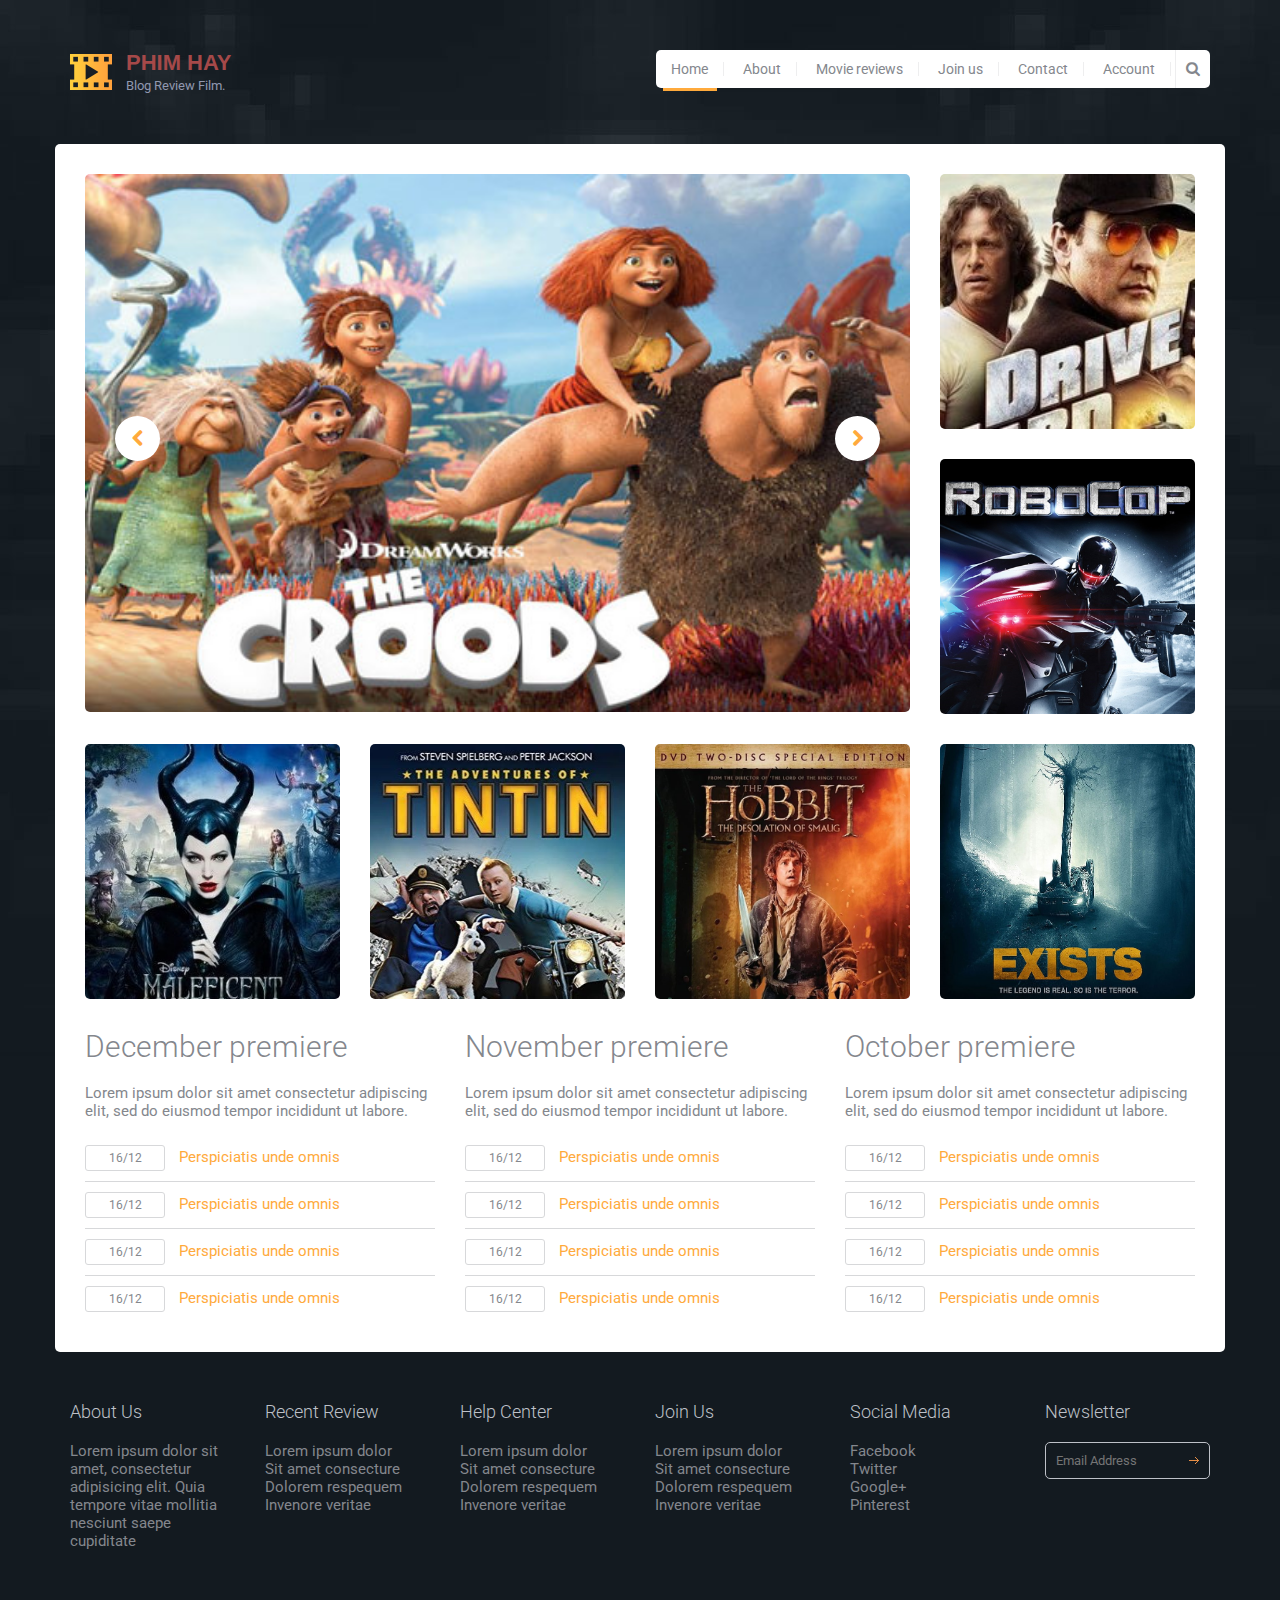
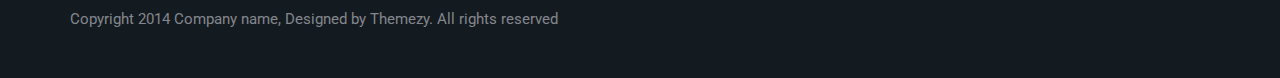
<file: index.html>
<!DOCTYPE html>
<html lang="en">

<head>
    <meta charset="UTF-8">
    <meta http-equiv="X-UA-Compatible" content="IE=edge">
    <meta name="viewport" content="width=device-width, initial-scale=1.0,maximum-scale=1">

    <title>Movie Review</title>

    <!-- Loading third party fonts -->
    <link href="http://fonts.googleapis.com/css?family=Roboto:300,400,700|" rel="stylesheet" type="text/css">
    <link href="fonts/font-awesome.min.css" rel="stylesheet" type="text/css">

    <!-- Loading main css file -->
    <link rel="stylesheet" href="style.css">

    <!--[if lt IE 9]>
		<script src="js/ie-support/html5.js"></script>
		<script src="js/ie-support/respond.js"></script>
		<![endif]-->

    <link rel="shortcut icon" type="image/png" href="dummy/fav-icon-png.png" />

</head>

<body>


    <div id="site-content">
        <header class="site-header">
            <div class="container">
                <a href="index.html" id="branding">
                    <img src="images/logo.png" alt="" class="logo">
                    <div class="logo-copy">
                        <h1 class="site-title">Phim Hay</h1>
                        <small class="site-description">Blog Review Film.</small>
                    </div>
                </a>
                <!-- #branding -->

                <div class="main-navigation">
                    <button type="button" class="menu-toggle"><i class="fa fa-bars"></i></button>
                    <ul class="menu">

                        <li class="menu-item current-menu-item"><a href="index.html">Home</a></li>
                        <li class="menu-item"><a href="about.html">About</a></li>
                        <li class="menu-item"><a href="review.html">Movie reviews</a></li>
                        <li class="menu-item"><a href="joinus.html">Join us</a></li>
                        <li class="menu-item"><a href="contact.html">Contact</a></li>
                        <li class="menu-item"><a href="Account.html">Account</a></li>
                    </ul>
                    <!-- .menu -->

                    <form action="#" class="search-form">
                        <input type="text" placeholder="Search...">
                        <button><i class="fa fa-search"></i></button>
                    </form>
                </div>
                <!-- .main-navigation -->

                <div class="mobile-navigation"></div>
            </div>
        </header>
        <main class="main-content">
            <div class="container">
                <div class="page">
                    <div class="row">
                        <div class="col-md-9">
                            <div class="slider">
                                <ul class="slides">
                                    <li>
                                        <a href="#"><img src="dummy/slide-1.jpg" alt="Slide 1"></a>
                                    </li>
                                    <li>
                                        <a href="#"><img src="dummy/slide-2.jpg" alt="Slide 2"></a>
                                    </li>
                                    <li>
                                        <a href="#"><img src="dummy/slide-3.jpg" alt="Slide 3"></a>
                                    </li>
                                </ul>
                            </div>
                        </div>
                        <div class="col-md-3">
                            <div class="row">
                                <div class="col-sm-6 col-md-12">
                                    <div class="latest-movie">
                                        <a href="#"><img src="dummy/thumb-1.jpg" alt="Movie 1"></a>
                                    </div>
                                </div>
                                <div class="col-sm-6 col-md-12">
                                    <div class="latest-movie">
                                        <a href="#"><img src="dummy/thumb-2.jpg" alt="Movie 2"></a>
                                    </div>
                                </div>
                            </div>
                        </div>
                    </div>
                    <!-- .row -->
                    <div class="row">
                        <div class="col-sm-6 col-md-3">
                            <div class="latest-movie">
                                <a href="maleficient.html"><img src="dummy/thumb-3.jpg" alt="Movie 3"></a>
                            </div>
                        </div>
                        <div class="col-sm-6 col-md-3">
                            <div class="latest-movie">
                                <a href="#"><img src="dummy/thumb-4.jpg" alt="Movie 4"></a>
                            </div>
                        </div>
                        <div class="col-sm-6 col-md-3">
                            <div class="latest-movie">
                                <a href="#"><img src="dummy/thumb-5.jpg" alt="Movie 5"></a>
                            </div>
                        </div>
                        <div class="col-sm-6 col-md-3">
                            <div class="latest-movie">
                                <a href="#"><img src="dummy/thumb-6.jpg" alt="Movie 6"></a>
                            </div>
                        </div>
                    </div>
                    <!-- .row -->

                    <div class="row">
                        <div class="col-md-4">
                            <h2 class="section-title">December premiere</h2>
                            <p>Lorem ipsum dolor sit amet consectetur adipiscing elit, sed do eiusmod tempor incididunt ut labore.</p>
                            <ul class="movie-schedule">
                                <li>
                                    <div class="date">16/12</div>
                                    <h2 class="entry-title"><a href="#">Perspiciatis unde omnis</a></h2>
                                </li>
                                <li>
                                    <div class="date">16/12</div>
                                    <h2 class="entry-title"><a href="#">Perspiciatis unde omnis</a></h2>
                                </li>
                                <li>
                                    <div class="date">16/12</div>
                                    <h2 class="entry-title"><a href="#">Perspiciatis unde omnis</a></h2>
                                </li>
                                <li>
                                    <div class="date">16/12</div>
                                    <h2 class="entry-title"><a href="#">Perspiciatis unde omnis</a></h2>
                                </li>
                            </ul>
                            <!-- .movie-schedule -->
                        </div>
                        <div class="col-md-4">
                            <h2 class="section-title">November premiere</h2>
                            <p>Lorem ipsum dolor sit amet consectetur adipiscing elit, sed do eiusmod tempor incididunt ut labore.</p>
                            <ul class="movie-schedule">
                                <li>
                                    <div class="date">16/12</div>
                                    <h2 class="entry-title"><a href="#">Perspiciatis unde omnis</a></h2>
                                </li>
                                <li>
                                    <div class="date">16/12</div>
                                    <h2 class="entry-title"><a href="#">Perspiciatis unde omnis</a></h2>
                                </li>
                                <li>
                                    <div class="date">16/12</div>
                                    <h2 class="entry-title"><a href="#">Perspiciatis unde omnis</a></h2>
                                </li>
                                <li>
                                    <div class="date">16/12</div>
                                    <h2 class="entry-title"><a href="#">Perspiciatis unde omnis</a></h2>
                                </li>
                            </ul>
                            <!-- .movie-schedule -->
                        </div>
                        <div class="col-md-4">
                            <h2 class="section-title">October premiere</h2>
                            <p>Lorem ipsum dolor sit amet consectetur adipiscing elit, sed do eiusmod tempor incididunt ut labore.</p>
                            <ul class="movie-schedule">
                                <li>
                                    <div class="date">16/12</div>
                                    <h2 class="entry-title"><a href="#">Perspiciatis unde omnis</a></h2>
                                </li>
                                <li>
                                    <div class="date">16/12</div>
                                    <h2 class="entry-title"><a href="#">Perspiciatis unde omnis</a></h2>
                                </li>
                                <li>
                                    <div class="date">16/12</div>
                                    <h2 class="entry-title"><a href="#">Perspiciatis unde omnis</a></h2>
                                </li>
                                <li>
                                    <div class="date">16/12</div>
                                    <h2 class="entry-title"><a href="#">Perspiciatis unde omnis</a></h2>
                                </li>
                            </ul>
                            <!-- .movie-schedule -->
                        </div>
                    </div>
                </div>
            </div>
            <!-- .container -->
        </main>
        <footer class="site-footer">
            <div class="container">
                <div class="row">
                    <div class="col-md-2">
                        <div class="widget">
                            <h3 class="widget-title">About Us</h3>
                            <p>Lorem ipsum dolor sit amet, consectetur adipisicing elit. Quia tempore vitae mollitia nesciunt saepe cupiditate</p>
                        </div>
                    </div>
                    <div class="col-md-2">
                        <div class="widget">
                            <h3 class="widget-title">Recent Review</h3>
                            <ul class="no-bullet">
                                <li><a href="#">Lorem ipsum dolor</a></li>
                                <li><a href="#">Sit amet consecture</a></li>
                                <li><a href="#">Dolorem respequem</a></li>
                                <li><a href="#">Invenore veritae</a></li>
                            </ul>
                        </div>
                    </div>
                    <div class="col-md-2">
                        <div class="widget">
                            <h3 class="widget-title">Help Center</h3>
                            <ul class="no-bullet">
                                <li><a href="#">Lorem ipsum dolor</a></li>
                                <li><a href="#">Sit amet consecture</a></li>
                                <li><a href="#">Dolorem respequem</a></li>
                                <li><a href="#">Invenore veritae</a></li>
                            </ul>
                        </div>
                    </div>
                    <div class="col-md-2">
                        <div class="widget">
                            <h3 class="widget-title">Join Us</h3>
                            <ul class="no-bullet">
                                <li><a href="#">Lorem ipsum dolor</a></li>
                                <li><a href="#">Sit amet consecture</a></li>
                                <li><a href="#">Dolorem respequem</a></li>
                                <li><a href="#">Invenore veritae</a></li>
                            </ul>
                        </div>
                    </div>
                    <div class="col-md-2">
                        <div class="widget">
                            <h3 class="widget-title">Social Media</h3>
                            <ul class="no-bullet">
                                <li><a href="#">Facebook</a></li>
                                <li><a href="#">Twitter</a></li>
                                <li><a href="#">Google+</a></li>
                                <li><a href="#">Pinterest</a></li>
                            </ul>
                        </div>
                    </div>
                    <div class="col-md-2">
                        <div class="widget">
                            <h3 class="widget-title">Newsletter</h3>
                            <form action="#" class="subscribe-form">
                                <input type="text" placeholder="Email Address">
                            </form>
                        </div>
                    </div>
                </div>
                <!-- .row -->

                <div class="colophon">Copyright 2014 Company name, Designed by Themezy. All rights reserved</div>
            </div>
            <!-- .container -->

        </footer>
    </div>
    <!-- Default snippet for navigation -->



    <script src="js/jquery-1.11.1.min.js"></script>
    <script src="js/plugins.js"></script>
    <script src="js/app.js"></script>

</body>

</html>
</file>
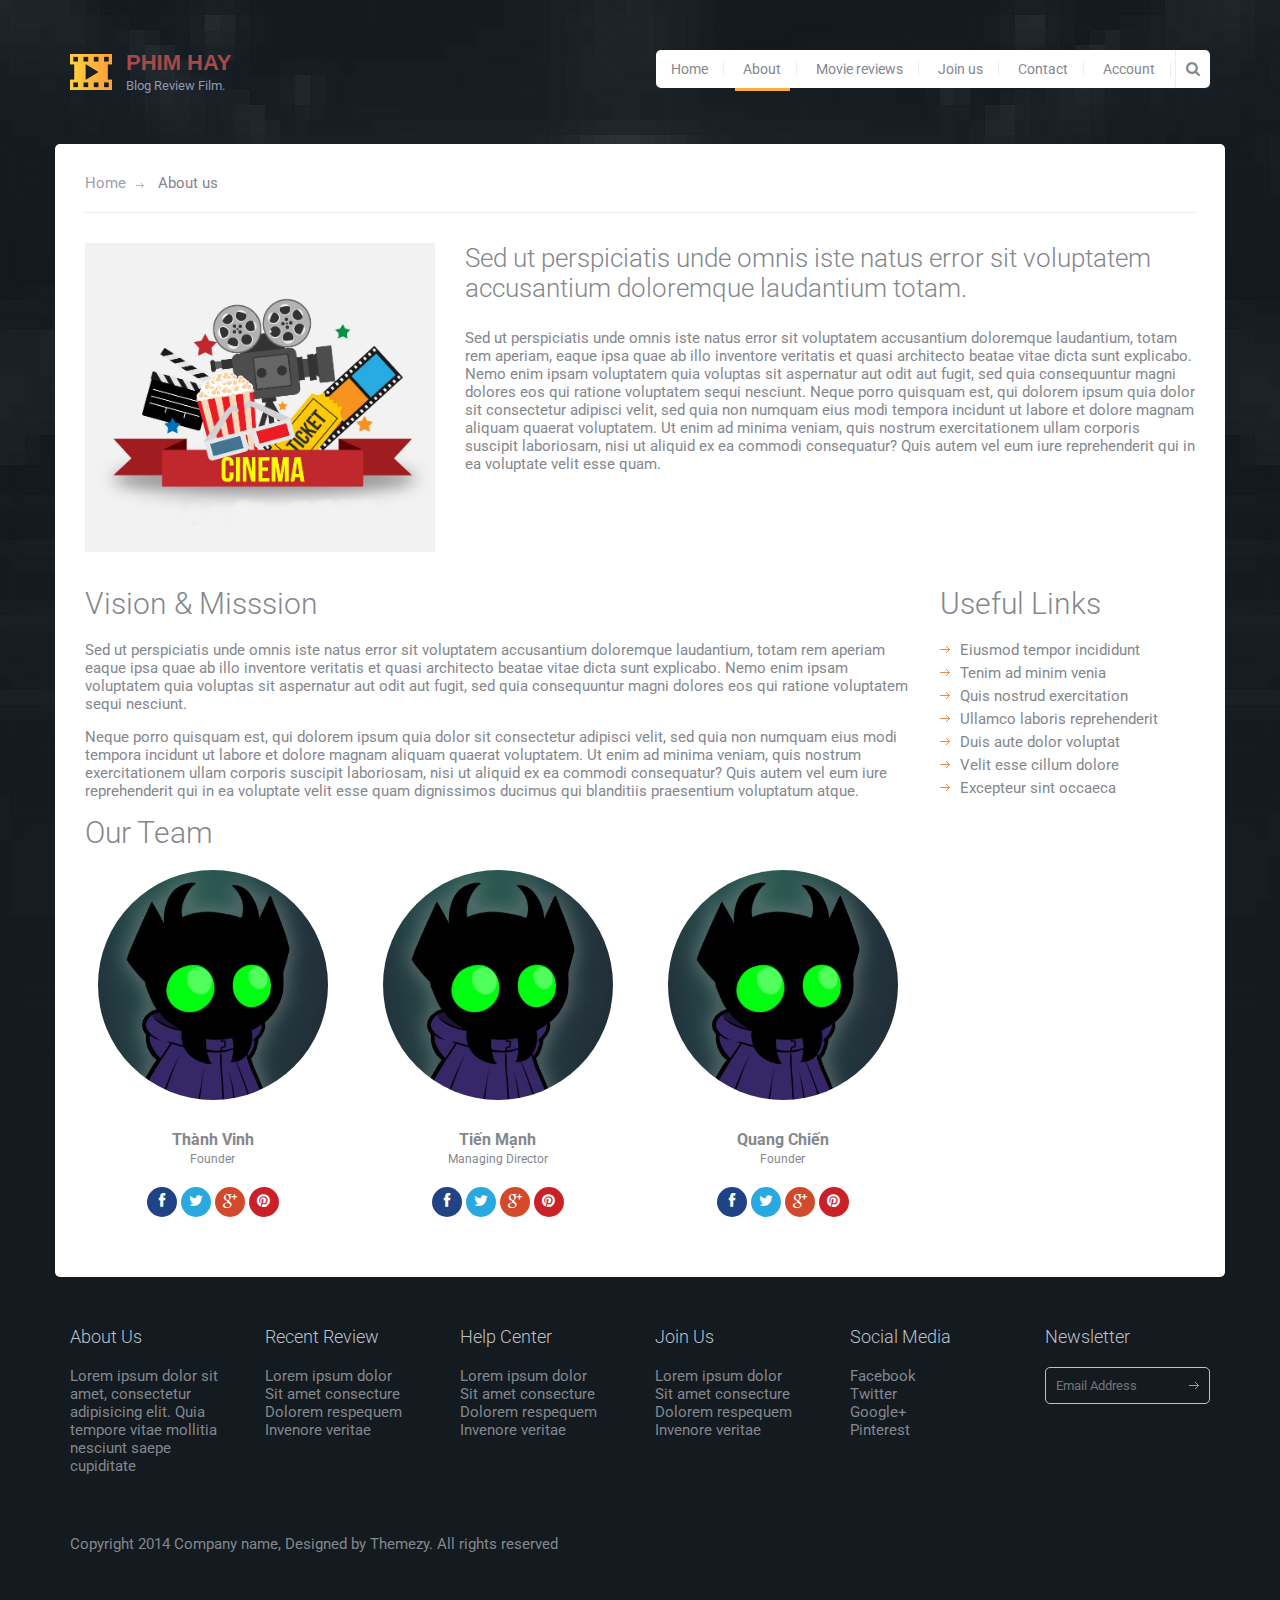
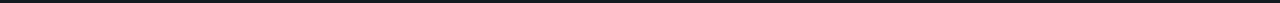
<file: about.html>
<!DOCTYPE html>
<html lang="en">

<head>
    <meta charset="UTF-8">
    <meta http-equiv="X-UA-Compatible" content="IE=edge">
    <meta name="viewport" content="width=device-width, initial-scale=1.0,maximum-scale=1">

    <title>Movie Review | About</title>

    <!-- Loading third party fonts -->
    <link href="http://fonts.googleapis.com/css?family=Roboto:300,400,700|" rel="stylesheet" type="text/css">
    <link href="fonts/font-awesome.min.css" rel="stylesheet" type="text/css">

    <!-- Loading main css file -->
    <link rel="stylesheet" href="style.css">

    <!--[if lt IE 9]>
		<script src="js/ie-support/html5.js"></script>
		<script src="js/ie-support/respond.js"></script>
		<![endif]-->
    <link rel="shortcut icon" type="image/png" href="dummy/fav-icon-png.png" />
</head>


<body>


    <div id="site-content">
        <header class="site-header">
            <div class="container">
                <a href="index.html" id="branding">
                    <img src="images/logo.png" alt="" class="logo">
                    <div class="logo-copy">
                        <h1 class="site-title">Phim Hay</h1>
                        <small class="site-description">Blog Review Film.</small>
                    </div>
                </a>
                <!-- #branding -->

                <div class="main-navigation">
                    <button type="button" class="menu-toggle"><i class="fa fa-bars"></i></button>
                    <ul class="menu">
                        <li class="menu-item"><a href="index.html">Home</a></li>
                        <li class="menu-item current-menu-item"><a href="about.html">About</a></li>
                        <li class="menu-item"><a href="review.html">Movie reviews</a></li>
                        <li class="menu-item"><a href="joinus.html">Join us</a></li>
                        <li class="menu-item"><a href="contact.html">Contact</a></li>
                        <li class="menu-item"><a href="Account.html">Account</a></li>
                    </ul>
                    <!-- .menu -->

                    <form action="#" class="search-form">
                        <input type="text" placeholder="Search...">
                        <button><i class="fa fa-search"></i></button>
                    </form>
                </div>
                <!-- .main-navigation -->

                <div class="mobile-navigation"></div>
            </div>
        </header>
        <main class="main-content">
            <div class="container">
                <div class="page">
                    <div class="breadcrumbs">
                        <a href="index.html">Home</a>
                        <span>About us</span>
                    </div>

                    <div class="row">
                        <div class="col-md-4">
                            <figure><img src="dummy/figure.jpg" alt="figure image"></figure>
                        </div>
                        <div class="col-md-8">
                            <p class="leading">Sed ut perspiciatis unde omnis iste natus error sit voluptatem accusantium doloremque laudantium totam.</p>
                            <p>Sed ut perspiciatis unde omnis iste natus error sit voluptatem accusantium doloremque laudantium, totam rem aperiam, eaque ipsa quae ab illo inventore veritatis et quasi architecto beatae vitae dicta sunt explicabo. Nemo enim
                                ipsam voluptatem quia voluptas sit aspernatur aut odit aut fugit, sed quia consequuntur magni dolores eos qui ratione voluptatem sequi nesciunt. Neque porro quisquam est, qui dolorem ipsum quia dolor sit consectetur adipisci
                                velit, sed quia non numquam eius modi tempora incidunt ut labore et dolore magnam aliquam quaerat voluptatem. Ut enim ad minima veniam, quis nostrum exercitationem ullam corporis suscipit laboriosam, nisi ut aliquid ex
                                ea commodi consequatur? Quis autem vel eum iure reprehenderit qui in ea voluptate velit esse quam.</p>
                        </div>
                    </div>

                    <div class="row">
                        <div class="col-md-9">
                            <h2 class="section-title">Vision &amp; Misssion</h2>
                            <p>Sed ut perspiciatis unde omnis iste natus error sit voluptatem accusantium doloremque laudantium, totam rem aperiam eaque ipsa quae ab illo inventore veritatis et quasi architecto beatae vitae dicta sunt explicabo. Nemo enim
                                ipsam voluptatem quia voluptas sit aspernatur aut odit aut fugit, sed quia consequuntur magni dolores eos qui ratione voluptatem sequi nesciunt. </p>

                            <p>Neque porro quisquam est, qui dolorem ipsum quia dolor sit consectetur adipisci velit, sed quia non numquam eius modi tempora incidunt ut labore et dolore magnam aliquam quaerat voluptatem. Ut enim ad minima veniam, quis nostrum
                                exercitationem ullam corporis suscipit laboriosam, nisi ut aliquid ex ea commodi consequatur? Quis autem vel eum iure reprehenderit qui in ea voluptate velit esse quam dignissimos ducimus qui blanditiis praesentium voluptatum
                                atque.
                            </p>
                        </div>
                        <div class="col-md-3">
                            <h2 class="section-title">Useful Links</h2>
                            <ul class="arrow">
                                <li><a href="#">Eiusmod tempor incididunt</a></li>
                                <li><a href="#">Tenim ad minim venia</a></li>
                                <li><a href="#">Quis nostrud exercitation</a></li>
                                <li><a href="#">Ullamco laboris reprehenderit</a></li>
                                <li><a href="#">Duis aute dolor voluptat</a></li>
                                <li><a href="#">Velit esse cillum dolore</a></li>
                                <li><a href="#">Excepteur sint occaeca</a></li>
                            </ul>
                        </div>
                    </div>
                    <!-- .row -->

                    <h2 class="section-title">Our Team</h2>
                    <div class="row">

                        <div class="col-md-3">
                            <div class="team">
                                <figure class="team-image"><img src="dummy/person-1.jpg" alt=""></figure>
                                <h2 class="team-name">Thành Vinh</h2>
                                <small class="team-title">Founder</small>
                                <div class="social-links">
                                    <a href="" class="facebook"><i class="fa fa-facebook"></i></a>
                                    <a href="" class="twitter"><i class="fa fa-twitter"></i></a>
                                    <a href="" class="google-plus"><i class="fa fa-google-plus"></i></a>
                                    <a href="" class="pinterest"><i class="fa fa-pinterest"></i></a>
                                </div>
                            </div>
                        </div>
                        <div class="col-md-3">
                            <div class="team">
                                <figure class="team-image"><img src="dummy/person-2.jpg" alt=""></figure>
                                <h2 class="team-name">Tiến Mạnh</h2>
                                <small class="team-title">Managing Director</small>
                                <div class="social-links">
                                    <a href="" class="facebook"><i class="fa fa-facebook"></i></a>
                                    <a href="" class="twitter"><i class="fa fa-twitter"></i></a>
                                    <a href="" class="google-plus"><i class="fa fa-google-plus"></i></a>
                                    <a href="" class="pinterest"><i class="fa fa-pinterest"></i></a>
                                </div>
                            </div>
                        </div>
                        <div class="col-md-3">
                            <div class="team">
                                <figure class="team-image"><img src="dummy/person-3.jpg" alt=""></figure>
                                <h2 class="team-name">Quang Chiến</h2>
                                <small class="team-title">Founder</small>
                                <div class="social-links">
                                    <a href="" class="facebook"><i class="fa fa-facebook"></i></a>
                                    <a href="" class="twitter"><i class="fa fa-twitter"></i></a>
                                    <a href="" class="google-plus"><i class="fa fa-google-plus"></i></a>
                                    <a href="" class="pinterest"><i class="fa fa-pinterest"></i></a>
                                </div>
                            </div>
                        </div>

                    </div>
                </div>
            </div>
            <!-- .container -->
        </main>
        <footer class="site-footer">
            <div class="container">
                <div class="row">
                    <div class="col-md-2">
                        <div class="widget">
                            <h3 class="widget-title">About Us</h3>
                            <p>Lorem ipsum dolor sit amet, consectetur adipisicing elit. Quia tempore vitae mollitia nesciunt saepe cupiditate</p>
                        </div>
                    </div>
                    <div class="col-md-2">
                        <div class="widget">
                            <h3 class="widget-title">Recent Review</h3>
                            <ul class="no-bullet">
                                <li>Lorem ipsum dolor</li>
                                <li>Sit amet consecture</li>
                                <li>Dolorem respequem</li>
                                <li>Invenore veritae</li>
                            </ul>
                        </div>
                    </div>
                    <div class="col-md-2">
                        <div class="widget">
                            <h3 class="widget-title">Help Center</h3>
                            <ul class="no-bullet">
                                <li>Lorem ipsum dolor</li>
                                <li>Sit amet consecture</li>
                                <li>Dolorem respequem</li>
                                <li>Invenore veritae</li>
                            </ul>
                        </div>
                    </div>
                    <div class="col-md-2">
                        <div class="widget">
                            <h3 class="widget-title">Join Us</h3>
                            <ul class="no-bullet">
                                <li>Lorem ipsum dolor</li>
                                <li>Sit amet consecture</li>
                                <li>Dolorem respequem</li>
                                <li>Invenore veritae</li>
                            </ul>
                        </div>
                    </div>
                    <div class="col-md-2">
                        <div class="widget">
                            <h3 class="widget-title">Social Media</h3>
                            <ul class="no-bullet">
                                <li>Facebook</li>
                                <li>Twitter</li>
                                <li>Google+</li>
                                <li>Pinterest</li>
                            </ul>
                        </div>
                    </div>
                    <div class="col-md-2">
                        <div class="widget">
                            <h3 class="widget-title">Newsletter</h3>
                            <form action="#" class="subscribe-form">
                                <input type="text" placeholder="Email Address">
                            </form>
                        </div>
                    </div>
                </div>
                <!-- .row -->

                <div class="colophon">Copyright 2014 Company name, Designed by Themezy. All rights reserved</div>
            </div>
            <!-- .container -->

        </footer>
    </div>
    <!-- Default snippet for navigation -->



    <script src="js/jquery-1.11.1.min.js"></script>
    <script src="js/plugins.js"></script>
    <script src="js/app.js"></script>

</body>

</html>
</file>
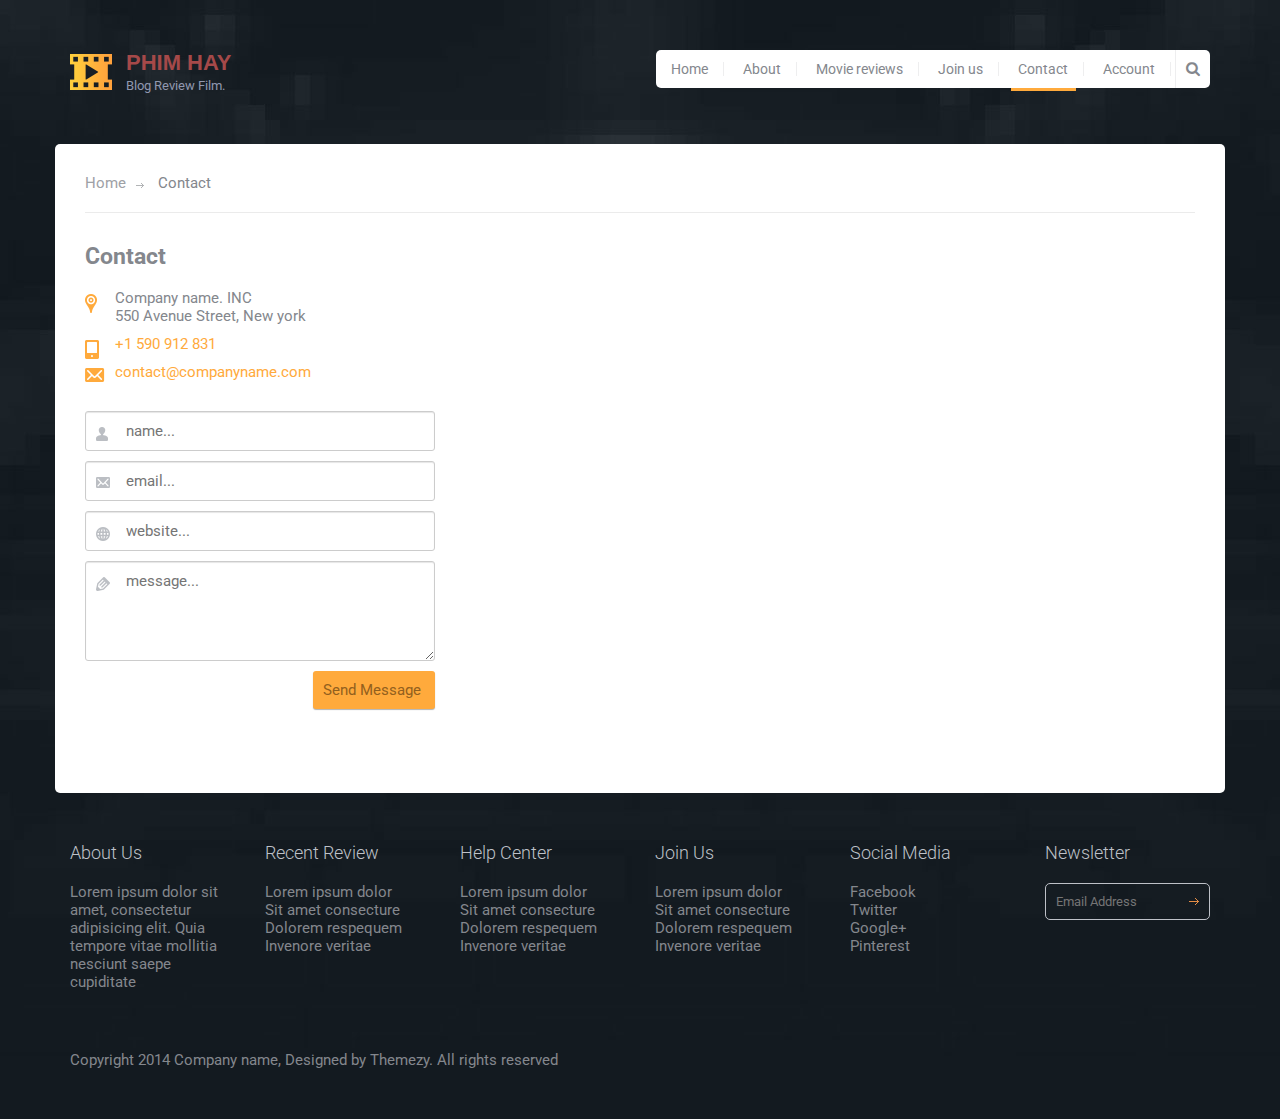
<file: contact.html>
<!DOCTYPE html>
<html lang="en">

<head>
    <meta charset="UTF-8">
    <meta http-equiv="X-UA-Compatible" content="IE=edge">
    <meta name="viewport" content="width=device-width, initial-scale=1.0,maximum-scale=1">

    <title>Movie Review | Contact</title>

    <!-- Loading third party fonts -->
    <link href="http://fonts.googleapis.com/css?family=Roboto:300,400,700|" rel="stylesheet" type="text/css">
    <link href="fonts/font-awesome.min.css" rel="stylesheet" type="text/css">

    <!-- Loading main css file -->
    <link rel="stylesheet" href="style.css">

    <!--[if lt IE 9]>
		<script src="js/ie-support/html5.js"></script>
		<script src="js/ie-support/respond.js"></script>
		<![endif]-->
    <link rel="shortcut icon" type="image/png" href="dummy/fav-icon-png.png" />

</head>


<body>


    <div id="site-content">
        <header class="site-header">
            <div class="container">
                <a href="index.html" id="branding">
                    <img src="images/logo.png" alt="" class="logo">
                    <div class="logo-copy">
                        <h1 class="site-title">Phim Hay</h1>
                        <small class="site-description">Blog Review Film.</small>
                    </div>
                </a>
                <!-- #branding -->

                <div class="main-navigation">
                    <button type="button" class="menu-toggle"><i class="fa fa-bars"></i></button>
                    <ul class="menu">
                        <li class="menu-item"><a href="index.html">Home</a></li>
                        <li class="menu-item"><a href="about.html">About</a></li>
                        <li class="menu-item"><a href="review.html">Movie reviews</a></li>
                        <li class="menu-item"><a href="joinus.html">Join us</a></li>
                        <li class="menu-item current-menu-item"><a href="contact.html">Contact</a></li>
                        <li class="menu-item"><a href="Account.html">Account</a></li>
                    </ul>
                    <!-- .menu -->

                    <form action="#" class="search-form">
                        <input type="text" placeholder="Search...">
                        <button><i class="fa fa-search"></i></button>
                    </form>
                </div>
                <!-- .main-navigation -->

                <div class="mobile-navigation"></div>
            </div>
        </header>
        <main class="main-content">
            <div class="container">
                <div class="page">
                    <div class="breadcrumbs">
                        <a href="index.html">Home</a>
                        <span>Contact</span>
                    </div>

                    <div class="content">
                        <div class="row">
                            <div class="col-md-4">
                                <h2>Contact</h2>
                                <ul class="contact-detail">
                                    <li>
                                        <img src="images/icon-contact-map.png" alt="#">
                                        <address><span>Company name. INC</span> <br>550 Avenue Street, New york</address>
                                    </li>
                                    <li>
                                        <img src="images/icon-contact-phone.png" alt="">
                                        <a href="tel:1590912831">+1 590 912 831</a>
                                    </li>
                                    <li>
                                        <img src="images/icon-contact-message.png" alt="">
                                        <a href="mailto:contact@companyname.com">contact@companyname.com</a>
                                    </li>
                                </ul>
                                <div class="contact-form">
                                    <input type="text" class="name" placeholder="name...">
                                    <input type="text" class="email" placeholder="email...">
                                    <input type="text" class="website" placeholder="website...">
                                    <textarea class="message" placeholder="message..."></textarea>
                                    <input type="submit" value="Send Message ">

                                </div>
                            </div>
                            <div class="col-md-7 col-md-offset-1">
                                <div class="map"></div>
                            </div>
                        </div>
                    </div>
                </div>
            </div>
            <!-- .container -->
        </main>
        <footer class="site-footer">
            <div class="container">
                <div class="row">
                    <div class="col-md-2">
                        <div class="widget">
                            <h3 class="widget-title">About Us</h3>
                            <p>Lorem ipsum dolor sit amet, consectetur adipisicing elit. Quia tempore vitae mollitia nesciunt saepe cupiditate</p>
                        </div>
                    </div>
                    <div class="col-md-2">
                        <div class="widget">
                            <h3 class="widget-title">Recent Review</h3>
                            <ul class="no-bullet">
                                <li>Lorem ipsum dolor</li>
                                <li>Sit amet consecture</li>
                                <li>Dolorem respequem</li>
                                <li>Invenore veritae</li>
                            </ul>
                        </div>
                    </div>
                    <div class="col-md-2">
                        <div class="widget">
                            <h3 class="widget-title">Help Center</h3>
                            <ul class="no-bullet">
                                <li>Lorem ipsum dolor</li>
                                <li>Sit amet consecture</li>
                                <li>Dolorem respequem</li>
                                <li>Invenore veritae</li>
                            </ul>
                        </div>
                    </div>
                    <div class="col-md-2">
                        <div class="widget">
                            <h3 class="widget-title">Join Us</h3>
                            <ul class="no-bullet">
                                <li>Lorem ipsum dolor</li>
                                <li>Sit amet consecture</li>
                                <li>Dolorem respequem</li>
                                <li>Invenore veritae</li>
                            </ul>
                        </div>
                    </div>
                    <div class="col-md-2">
                        <div class="widget">
                            <h3 class="widget-title">Social Media</h3>
                            <ul class="no-bullet">
                                <li>Facebook</li>
                                <li>Twitter</li>
                                <li>Google+</li>
                                <li>Pinterest</li>
                            </ul>
                        </div>
                    </div>
                    <div class="col-md-2">
                        <div class="widget">
                            <h3 class="widget-title">Newsletter</h3>
                            <form action="#" class="subscribe-form">
                                <input type="text" placeholder="Email Address">
                            </form>
                        </div>
                    </div>
                </div>
                <!-- .row -->

                <div class="colophon">Copyright 2014 Company name, Designed by Themezy. All rights reserved</div>
            </div>
            <!-- .container -->

        </footer>
    </div>
    <!-- Default snippet for navigation -->



    <script src="js/jquery-1.11.1.min.js"></script>
    <script src="http://maps.google.com/maps/api/js?sensor=false&amp;language=en"></script>
    <script src="js/plugins.js"></script>
    <script src="js/app.js"></script>

</body>

</html>
</file>
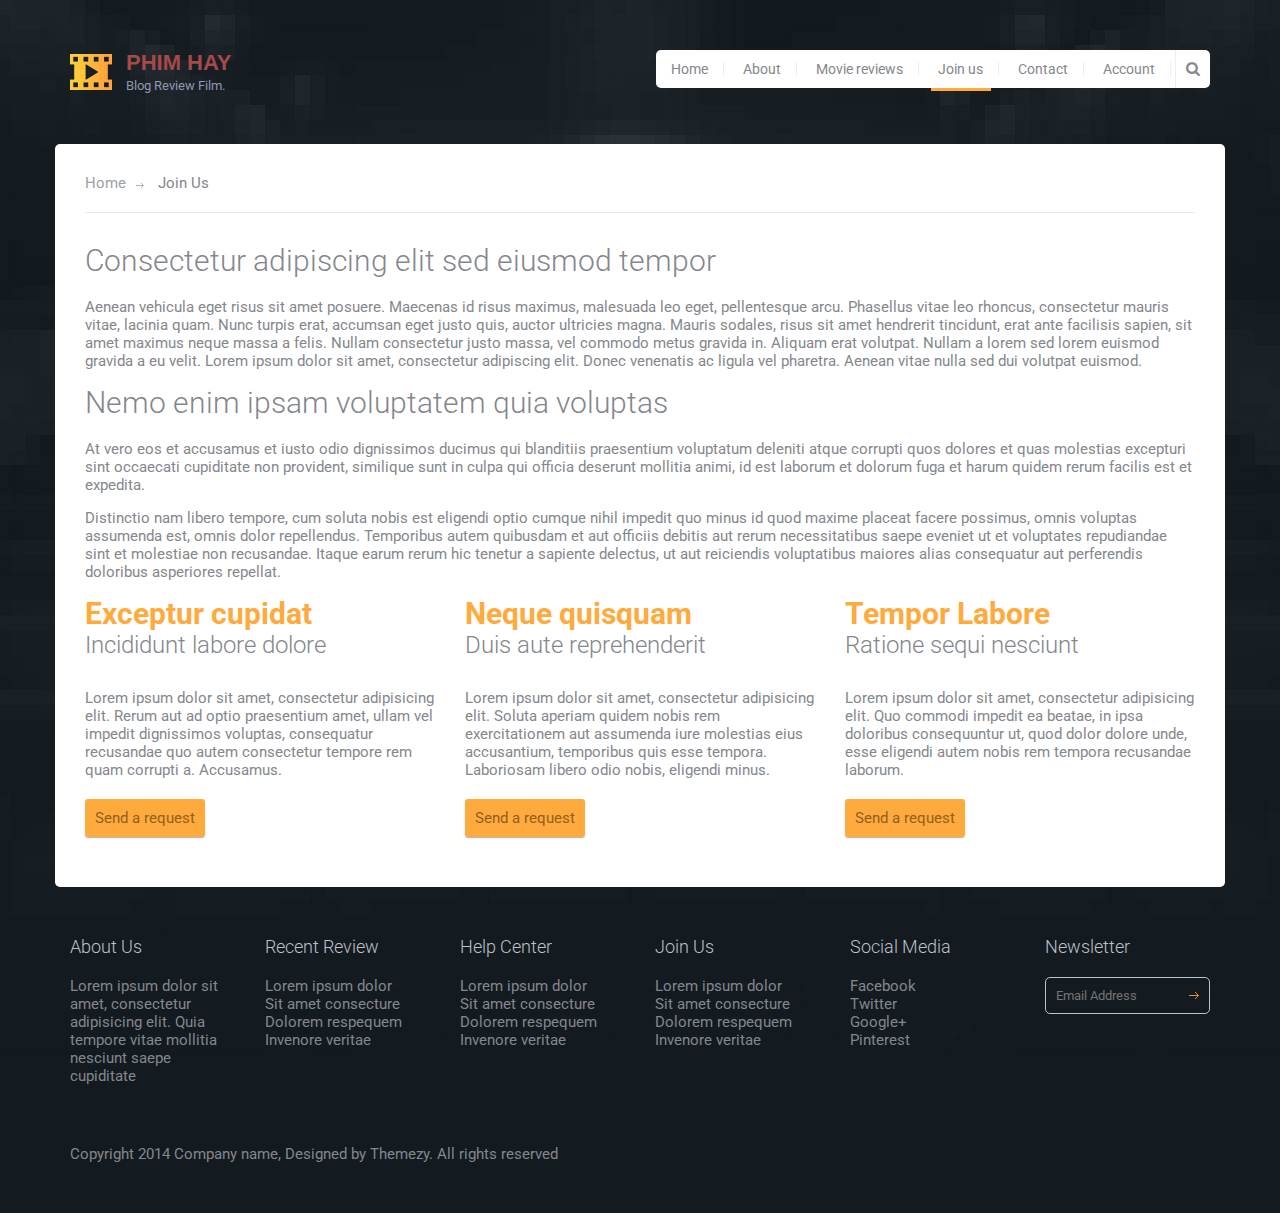
<file: joinus.html>
<!DOCTYPE html>
<html lang="en">

<head>
    <meta charset="UTF-8">
    <meta http-equiv="X-UA-Compatible" content="IE=edge">
    <meta name="viewport" content="width=device-width, initial-scale=1.0,maximum-scale=1">

    <title>Movie Review | Join Us</title>

    <!-- Loading third party fonts -->
    <link href="http://fonts.googleapis.com/css?family=Roboto:300,400,700|" rel="stylesheet" type="text/css">
    <link href="fonts/font-awesome.min.css" rel="stylesheet" type="text/css">

    <!-- Loading main css file -->
    <link rel="stylesheet" href="style.css">

    <!--[if lt IE 9]>
		<script src="js/ie-support/html5.js"></script>
		<script src="js/ie-support/respond.js"></script>
		<![endif]-->
    <link rel="shortcut icon" type="image/png" href="dummy/fav-icon-png.png" />

</head>


<body>


    <div id="site-content">
        <header class="site-header">
            <div class="container">
                <a href="index.html" id="branding">
                    <img src="images/logo.png" alt="" class="logo">
                    <div class="logo-copy">
                        <h1 class="site-title">Phim Hay</h1>
                        <small class="site-description">Blog Review Film.</small>
                    </div>
                </a>
                <!-- #branding -->

                <div class="main-navigation">
                    <button type="button" class="menu-toggle"><i class="fa fa-bars"></i></button>
                    <ul class="menu">
                        <li class="menu-item"><a href="index.html">Home</a></li>
                        <li class="menu-item"><a href="about.html">About</a></li>
                        <li class="menu-item"><a href="review.html">Movie reviews</a></li>
                        <li class="menu-item current-menu-item"><a href="joinus.html">Join us</a></li>
                        <li class="menu-item"><a href="contact.html">Contact</a></li>
                        <li class="menu-item"><a href="Account.html">Account</a></li>
                    </ul>
                    <!-- .menu -->

                    <form action="#" class="search-form">
                        <input type="text" placeholder="Search...">
                        <button><i class="fa fa-search"></i></button>
                    </form>
                </div>
                <!-- .main-navigation -->

                <div class="mobile-navigation"></div>
            </div>
        </header>
        <main class="main-content">
            <div class="container">
                <div class="page">
                    <div class="breadcrumbs">
                        <a href="index.html">Home</a>
                        <span>Join Us</span>
                    </div>

                    <div class="content">
                        <h2 class="section-title">Consectetur adipiscing elit sed eiusmod tempor</h2>
                        <p>Aenean vehicula eget risus sit amet posuere. Maecenas id risus maximus, malesuada leo eget, pellentesque arcu. Phasellus vitae leo rhoncus, consectetur mauris vitae, lacinia quam. Nunc turpis erat, accumsan eget justo quis, auctor
                            ultricies magna. Mauris sodales, risus sit amet hendrerit tincidunt, erat ante facilisis sapien, sit amet maximus neque massa a felis. Nullam consectetur justo massa, vel commodo metus gravida in. Aliquam erat volutpat. Nullam
                            a lorem sed lorem euismod gravida a eu velit. Lorem ipsum dolor sit amet, consectetur adipiscing elit. Donec venenatis ac ligula vel pharetra. Aenean vitae nulla sed dui volutpat euismod.</p>

                        <h2 class="section-title">Nemo enim ipsam voluptatem quia voluptas</h2>
                        <p>At vero eos et accusamus et iusto odio dignissimos ducimus qui blanditiis praesentium voluptatum deleniti atque corrupti quos dolores et quas molestias excepturi sint occaecati cupiditate non provident, similique sunt in culpa
                            qui officia deserunt mollitia animi, id est laborum et dolorum fuga et harum quidem rerum facilis est et expedita.</p>

                        <p>Distinctio nam libero tempore, cum soluta nobis est eligendi optio cumque nihil impedit quo minus id quod maxime placeat facere possimus, omnis voluptas assumenda est, omnis dolor repellendus. Temporibus autem quibusdam et aut
                            officiis debitis aut rerum necessitatibus saepe eveniet ut et voluptates repudiandae sint et molestiae non recusandae. Itaque earum rerum hic tenetur a sapiente delectus, ut aut reiciendis voluptatibus maiores alias consequatur
                            aut perferendis doloribus asperiores repellat.</p>

                        <div class="row">
                            <div class="col-md-4">
                                <div class="feature">
                                    <h3 class="feature-title">Exceptur cupidat</h3>
                                    <small class="feature-subtitle">Incididunt labore dolore</small>
                                    <p>Lorem ipsum dolor sit amet, consectetur adipisicing elit. Rerum aut ad optio praesentium amet, ullam vel impedit dignissimos voluptas, consequatur recusandae quo autem consectetur tempore rem quam corrupti a. Accusamus.</p>
                                    <a href="" class="button">Send a request</a>
                                </div>
                            </div>
                            <div class="col-md-4">
                                <div class="feature">
                                    <h3 class="feature-title">Neque quisquam</h3>
                                    <small class="feature-subtitle">Duis aute reprehenderit</small>
                                    <p>Lorem ipsum dolor sit amet, consectetur adipisicing elit. Soluta aperiam quidem nobis rem exercitationem aut assumenda iure molestias eius accusantium, temporibus quis esse tempora. Laboriosam libero odio nobis, eligendi
                                        minus.
                                    </p>
                                    <a href="" class="button">Send a request</a>
                                </div>
                            </div>
                            <div class="col-md-4">
                                <div class="feature">
                                    <h3 class="feature-title">Tempor Labore</h3>
                                    <small class="feature-subtitle">Ratione sequi nesciunt</small>
                                    <p>Lorem ipsum dolor sit amet, consectetur adipisicing elit. Quo commodi impedit ea beatae, in ipsa doloribus consequuntur ut, quod dolor dolore unde, esse eligendi autem nobis rem tempora recusandae laborum.</p>
                                    <a href="" class="button">Send a request</a>
                                </div>
                            </div>
                        </div>
                    </div>
                </div>
            </div>
            <!-- .container -->
        </main>
        <footer class="site-footer">
            <div class="container">
                <div class="row">
                    <div class="col-md-2">
                        <div class="widget">
                            <h3 class="widget-title">About Us</h3>
                            <p>Lorem ipsum dolor sit amet, consectetur adipisicing elit. Quia tempore vitae mollitia nesciunt saepe cupiditate</p>
                        </div>
                    </div>
                    <div class="col-md-2">
                        <div class="widget">
                            <h3 class="widget-title">Recent Review</h3>
                            <ul class="no-bullet">
                                <li>Lorem ipsum dolor</li>
                                <li>Sit amet consecture</li>
                                <li>Dolorem respequem</li>
                                <li>Invenore veritae</li>
                            </ul>
                        </div>
                    </div>
                    <div class="col-md-2">
                        <div class="widget">
                            <h3 class="widget-title">Help Center</h3>
                            <ul class="no-bullet">
                                <li>Lorem ipsum dolor</li>
                                <li>Sit amet consecture</li>
                                <li>Dolorem respequem</li>
                                <li>Invenore veritae</li>
                            </ul>
                        </div>
                    </div>
                    <div class="col-md-2">
                        <div class="widget">
                            <h3 class="widget-title">Join Us</h3>
                            <ul class="no-bullet">
                                <li>Lorem ipsum dolor</li>
                                <li>Sit amet consecture</li>
                                <li>Dolorem respequem</li>
                                <li>Invenore veritae</li>
                            </ul>
                        </div>
                    </div>
                    <div class="col-md-2">
                        <div class="widget">
                            <h3 class="widget-title">Social Media</h3>
                            <ul class="no-bullet">
                                <li>Facebook</li>
                                <li>Twitter</li>
                                <li>Google+</li>
                                <li>Pinterest</li>
                            </ul>
                        </div>
                    </div>
                    <div class="col-md-2">
                        <div class="widget">
                            <h3 class="widget-title">Newsletter</h3>
                            <form action="#" class="subscribe-form">
                                <input type="text" placeholder="Email Address">
                            </form>
                        </div>
                    </div>
                </div>
                <!-- .row -->

                <div class="colophon">Copyright 2014 Company name, Designed by Themezy. All rights reserved</div>
            </div>
            <!-- .container -->

        </footer>
    </div>
    <!-- Default snippet for navigation -->



    <script src="js/jquery-1.11.1.min.js"></script>
    <script src="js/plugins.js"></script>
    <script src="js/app.js"></script>

</body>

</html>
</file>
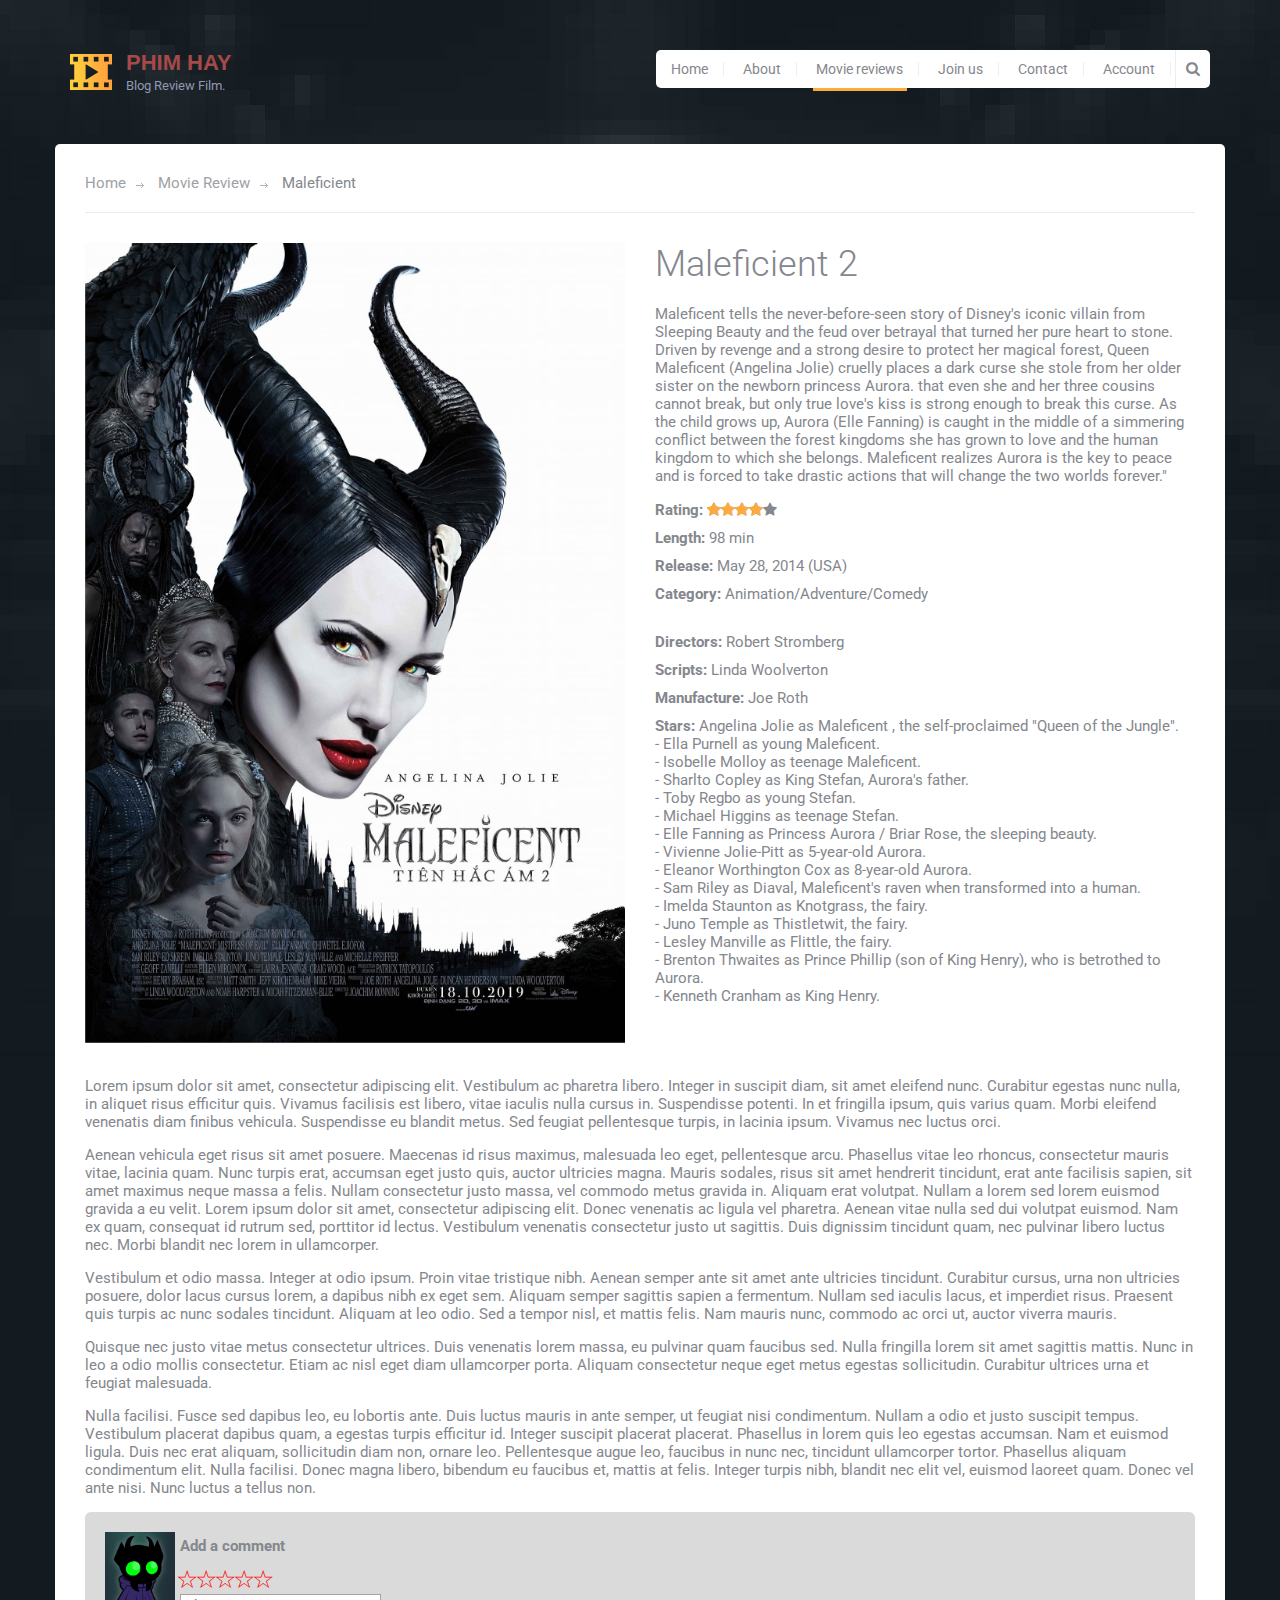
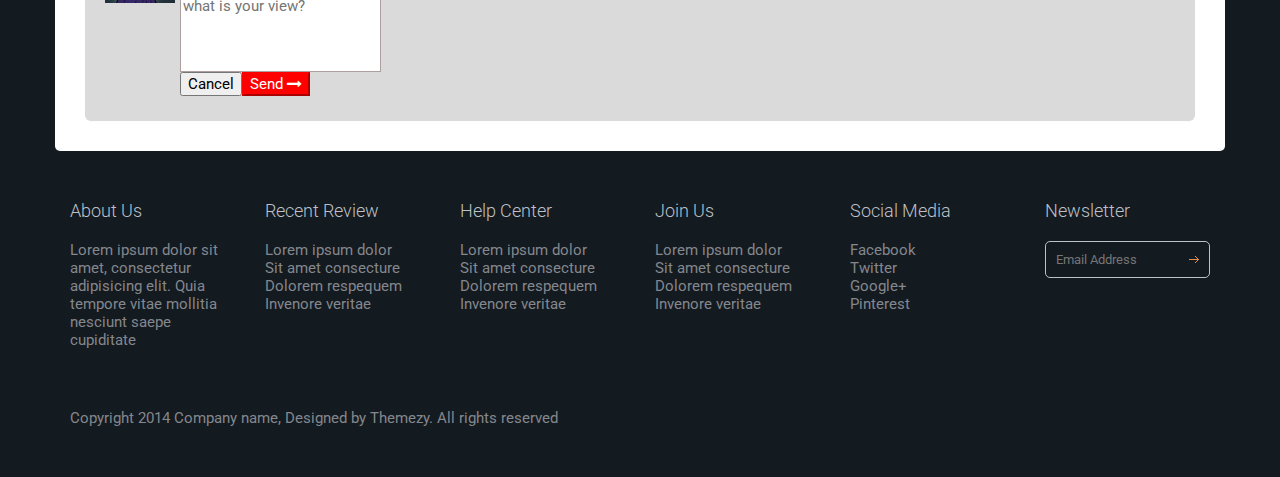
<file: maleficient.html>
<!DOCTYPE html>
<html lang="en">

<head>
    <meta charset="UTF-8">
    <meta http-equiv="X-UA-Compatible" content="IE=edge">
    <meta name="viewport" content="width=device-width, initial-scale=1.0,maximum-scale=1">

    <title>Movie Review | Maleficient</title>

    <!-- Loading third party fonts -->
    <link href="http://fonts.googleapis.com/css?family=Roboto:300,400,700|" rel="stylesheet" type="text/css">
    <link href="fonts/font-awesome.min.css" rel="stylesheet" type="text/css">

    <!-- Loading main css file -->
    <link rel="stylesheet" href="style.css">

    <!--[if lt IE 9]>
		<script src="js/ie-support/html5.js"></script>
		<script src="js/ie-support/respond.js"></script>
		<![endif]-->
    <link rel="shortcut icon" type="image/png" href="dummy/fav-icon-png.png" />

</head>

<body>


    <div id="site-content">
        <header class="site-header">
            <div class="container">
                <a href="index.html" id="branding">
                    <img src="images/logo.png" alt="" class="logo">
                    <div class="logo-copy">
                        <h1 class="site-title">Phim Hay</h1>
                        <small class="site-description">Blog Review Film.</small>
                    </div>
                </a>
                <!-- #branding -->

                <div class="main-navigation">
                    <button type="button" class="menu-toggle"><i class="fa fa-bars"></i></button>
                    <ul class="menu">
                        <li class="menu-item"><a href="index.html">Home</a></li>
                        <li class="menu-item"><a href="about.html">About</a></li>
                        <li class="menu-item current-menu-item"><a href="review.html">Movie reviews</a></li>
                        <li class="menu-item"><a href="joinus.html">Join us</a></li>
                        <li class="menu-item"><a href="contact.html">Contact</a></li>
                        <li class="menu-item"><a href="Account.html">Account</a></li>
                    </ul>
                    <!-- .menu -->

                    <form action="#" class="search-form">
                        <input type="text" placeholder="Search...">
                        <button><i class="fa fa-search"></i></button>
                    </form>
                </div>
                <!-- .main-navigation -->

                <div class="mobile-navigation"></div>
            </div>
        </header>
        <main class="main-content">
            <div class="container">
                <div class="page">
                    <div class="breadcrumbs">
                        <a href="index.html">Home</a>
                        <a href="review.html">Movie Review</a>
                        <span>Maleficient</span>
                    </div>

                    <div class="content">
                        <div class="row">
                            <div class="col-md-6">
                                <figure class="movie-poster"><img src="dummy/maleficient-image.jpg" alt="#"></figure>
                            </div>
                            <div class="col-md-6">
                                <h2 class="movie-title">Maleficient 2</h2>
                                <div class="movie-summary">
                                    <p>Maleficent tells the never-before-seen story of Disney's iconic villain from Sleeping Beauty and the feud over betrayal that turned her pure heart to stone. Driven by revenge and a strong desire to protect her magical
                                        forest, Queen Maleficent (Angelina Jolie) cruelly places a dark curse she stole from her older sister on the newborn princess Aurora. that even she and her three cousins ​​cannot break, but only true love's kiss
                                        is strong enough to break this curse. As the child grows up, Aurora (Elle Fanning) is caught in the middle of a simmering conflict between the forest kingdoms she has grown to love and the human kingdom to which
                                        she belongs. Maleficent realizes Aurora is the key to peace and is forced to take drastic actions that will change the two worlds forever."
                                    </p>
                                </div>
                                <ul class="movie-meta">
                                    <li><strong>Rating:</strong>
                                        <div class="star-rating" title="Rated 4.50 out of 5"><span style="width:80%"><strong class="rating">4.50</strong> out of 5</span></div>
                                    </li>
                                    <li><strong>Length:</strong> 98 min</li>
                                    <li><strong>Release:</strong> May 28, 2014 (USA)</li>
                                    <li><strong>Category:</strong> Animation/Adventure/Comedy</li>
                                </ul>

                                <ul class="starring">
                                    <li><strong>Directors:</strong> Robert Stromberg</li>
                                    <li><strong>Scripts:</strong> Linda Woolverton</li>
                                    <li><strong>Manufacture:</strong> Joe Roth</li>
                                    <li><strong>Stars:</strong> Angelina Jolie as Maleficent , the self-proclaimed "Queen of the Jungle".<br>- Ella Purnell as young Maleficent.<br>- Isobelle Molloy as teenage Maleficent.<br>- Sharlto Copley as King Stefan,
                                        Aurora's father.
                                        <br>- Toby Regbo as young Stefan.<br>- Michael Higgins as teenage Stefan.<br>- Elle Fanning as Princess Aurora / Briar Rose, the sleeping beauty.<br>- Vivienne Jolie-Pitt as 5-year-old Aurora.<br>- Eleanor Worthington
                                        Cox as 8-year-old Aurora.
                                        <br>- Sam Riley as Diaval, Maleficent's raven when transformed into a human.<br>- Imelda Staunton as Knotgrass, the fairy.<br>- Juno Temple as Thistletwit, the fairy.<br>- Lesley Manville as Flittle, the fairy.<br>                                        - Brenton Thwaites as Prince Phillip (son of King Henry), who is betrothed to Aurora.<br>- Kenneth Cranham as King Henry.
                                    </li>
                                </ul>
                            </div>
                        </div>
                        <!-- .row -->
                        <div class="entry-content">
                            <p>Lorem ipsum dolor sit amet, consectetur adipiscing elit. Vestibulum ac pharetra libero. Integer in suscipit diam, sit amet eleifend nunc. Curabitur egestas nunc nulla, in aliquet risus efficitur quis. Vivamus facilisis est
                                libero, vitae iaculis nulla cursus in. Suspendisse potenti. In et fringilla ipsum, quis varius quam. Morbi eleifend venenatis diam finibus vehicula. Suspendisse eu blandit metus. Sed feugiat pellentesque turpis, in lacinia
                                ipsum. Vivamus nec luctus orci.</p>
                            <p>Aenean vehicula eget risus sit amet posuere. Maecenas id risus maximus, malesuada leo eget, pellentesque arcu. Phasellus vitae leo rhoncus, consectetur mauris vitae, lacinia quam. Nunc turpis erat, accumsan eget justo quis,
                                auctor ultricies magna. Mauris sodales, risus sit amet hendrerit tincidunt, erat ante facilisis sapien, sit amet maximus neque massa a felis. Nullam consectetur justo massa, vel commodo metus gravida in. Aliquam erat volutpat.
                                Nullam a lorem sed lorem euismod gravida a eu velit. Lorem ipsum dolor sit amet, consectetur adipiscing elit. Donec venenatis ac ligula vel pharetra. Aenean vitae nulla sed dui volutpat euismod. Nam ex quam, consequat id
                                rutrum sed, porttitor id lectus. Vestibulum venenatis consectetur justo ut sagittis. Duis dignissim tincidunt quam, nec pulvinar libero luctus nec. Morbi blandit nec lorem in ullamcorper.</p>
                            <p>Vestibulum et odio massa. Integer at odio ipsum. Proin vitae tristique nibh. Aenean semper ante sit amet ante ultricies tincidunt. Curabitur cursus, urna non ultricies posuere, dolor lacus cursus lorem, a dapibus nibh ex eget
                                sem. Aliquam semper sagittis sapien a fermentum. Nullam sed iaculis lacus, et imperdiet risus. Praesent quis turpis ac nunc sodales tincidunt. Aliquam at leo odio. Sed a tempor nisl, et mattis felis. Nam mauris nunc, commodo
                                ac orci ut, auctor viverra mauris.</p>
                            <p>Quisque nec justo vitae metus consectetur ultrices. Duis venenatis lorem massa, eu pulvinar quam faucibus sed. Nulla fringilla lorem sit amet sagittis mattis. Nunc in leo a odio mollis consectetur. Etiam ac nisl eget diam ullamcorper
                                porta. Aliquam consectetur neque eget metus egestas sollicitudin. Curabitur ultrices urna et feugiat malesuada.</p>
                            <p>Nulla facilisi. Fusce sed dapibus leo, eu lobortis ante. Duis luctus mauris in ante semper, ut feugiat nisi condimentum. Nullam a odio et justo suscipit tempus. Vestibulum placerat dapibus quam, a egestas turpis efficitur id.
                                Integer suscipit placerat placerat. Phasellus in lorem quis leo egestas accumsan. Nam et euismod ligula. Duis nec erat aliquam, sollicitudin diam non, ornare leo. Pellentesque augue leo, faucibus in nunc nec, tincidunt
                                ullamcorper tortor. Phasellus aliquam condimentum elit. Nulla facilisi. Donec magna libero, bibendum eu faucibus et, mattis at felis. Integer turpis nibh, blandit nec elit vel, euismod laoreet quam. Donec vel ante nisi.
                                Nunc luctus a tellus non.</p>
                        </div>
                    </div>
                    <div class="comment">
                        <div class="card">

                            <div class="comment-row">

                                <div class="col-2">


                                    <img src="dummy/person-1.jpg" width="70" class="rounded-circle mt-2">


                                </div>

                                <div class="col-10">

                                    <div class="comment-box ml-2">

                                        <h4>Add a comment</h4>

                                        <div class="rating">
                                            <input type="radio" name="rating" value="5" id="5"><label for="5">☆</label>
                                            <input type="radio" name="rating" value="4" id="4"><label for="4">☆</label>
                                            <input type="radio" name="rating" value="3" id="3"><label for="3">☆</label>
                                            <input type="radio" name="rating" value="2" id="2"><label for="2">☆</label>
                                            <input type="radio" name="rating" value="1" id="1"><label for="1">☆</label>
                                        </div>

                                        <div class="comment-area">

                                            <textarea class="form-control" placeholder="what is your view?" rows="4"></textarea>

                                        </div>

                                        <div class="comment-btns mt-2">

                                            <div class="comment-row">

                                                <div class="col-6">

                                                    <div class="pull-left">

                                                        <button class="btn btn-success btn-sm">Cancel</button>

                                                    </div>

                                                </div>

                                                <div class="col-6">

                                                    <div class="pull-right">

                                                        <button class="btn btn-success send btn-sm">Send <i class="fa fa-long-arrow-right ml-1"></i></button>

                                                    </div>

                                                </div>

                                            </div>

                                        </div>


                                    </div>

                                </div>


                            </div>

                        </div>
                    </div>
                </div>
            </div>
            <!-- .container -->
        </main>
        <footer class="site-footer">
            <div class="container">
                <div class="row">
                    <div class="col-md-2">
                        <div class="widget">
                            <h3 class="widget-title">About Us</h3>
                            <p>Lorem ipsum dolor sit amet, consectetur adipisicing elit. Quia tempore vitae mollitia nesciunt saepe cupiditate</p>
                        </div>
                    </div>
                    <div class="col-md-2">
                        <div class="widget">
                            <h3 class="widget-title">Recent Review</h3>
                            <ul class="no-bullet">
                                <li>Lorem ipsum dolor</li>
                                <li>Sit amet consecture</li>
                                <li>Dolorem respequem</li>
                                <li>Invenore veritae</li>
                            </ul>
                        </div>
                    </div>
                    <div class="col-md-2">
                        <div class="widget">
                            <h3 class="widget-title">Help Center</h3>
                            <ul class="no-bullet">
                                <li>Lorem ipsum dolor</li>
                                <li>Sit amet consecture</li>
                                <li>Dolorem respequem</li>
                                <li>Invenore veritae</li>
                            </ul>
                        </div>
                    </div>
                    <div class="col-md-2">
                        <div class="widget">
                            <h3 class="widget-title">Join Us</h3>
                            <ul class="no-bullet">
                                <li>Lorem ipsum dolor</li>
                                <li>Sit amet consecture</li>
                                <li>Dolorem respequem</li>
                                <li>Invenore veritae</li>
                            </ul>
                        </div>
                    </div>
                    <div class="col-md-2">
                        <div class="widget">
                            <h3 class="widget-title">Social Media</h3>
                            <ul class="no-bullet">
                                <li>Facebook</li>
                                <li>Twitter</li>
                                <li>Google+</li>
                                <li>Pinterest</li>
                            </ul>
                        </div>
                    </div>
                    <div class="col-md-2">
                        <div class="widget">
                            <h3 class="widget-title">Newsletter</h3>
                            <form action="#" class="subscribe-form">
                                <input type="text" placeholder="Email Address">
                            </form>
                        </div>
                    </div>
                </div>
                <!-- .row -->

                <div class="colophon">Copyright 2014 Company name, Designed by Themezy. All rights reserved</div>
            </div>
            <!-- .container -->

        </footer>
    </div>
    <!-- Default snippet for navigation -->



    <script src="js/jquery-1.11.1.min.js"></script>
    <script src="js/plugins.js"></script>
    <script src="js/app.js"></script>

</body>

</html>
</file>
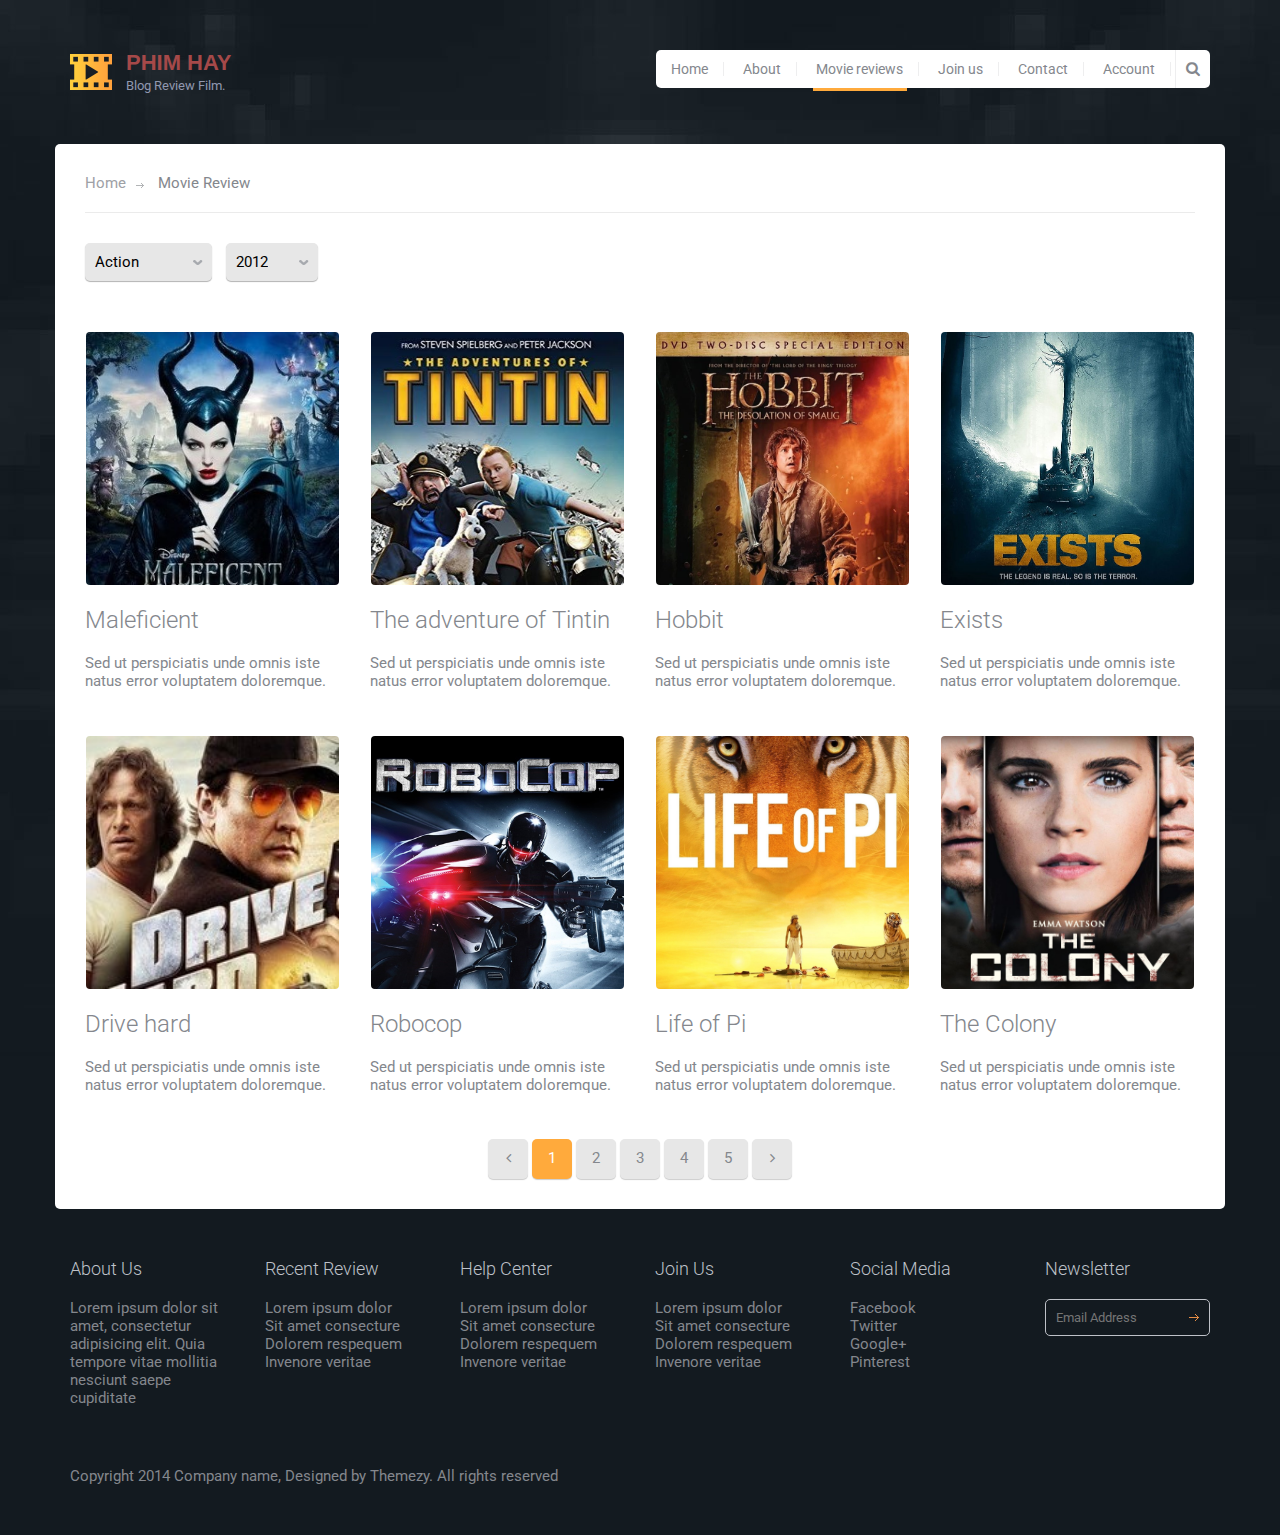
<file: review.html>
<!DOCTYPE html>
<html lang="en">

<head>
    <meta charset="UTF-8">
    <meta http-equiv="X-UA-Compatible" content="IE=edge">
    <meta name="viewport" content="width=device-width, initial-scale=1.0,maximum-scale=1">

    <title>Movie Review | Review</title>

    <!-- Loading third party fonts -->
    <link href="http://fonts.googleapis.com/css?family=Roboto:300,400,700|" rel="stylesheet" type="text/css">
    <link href="fonts/font-awesome.min.css" rel="stylesheet" type="text/css">

    <!-- Loading main css file -->
    <link rel="stylesheet" href="style.css">

    <!--[if lt IE 9]>
		<script src="js/ie-support/html5.js"></script>
		<script src="js/ie-support/respond.js"></script>
		<![endif]-->
    <link rel="shortcut icon" type="image/png" href="dummy/fav-icon-png.png" />

</head>


<body>


    <div id="site-content">
        <header class="site-header">
            <div class="container">
                <a href="index.html" id="branding">
                    <img src="images/logo.png" alt="" class="logo">
                    <div class="logo-copy">
                        <h1 class="site-title">Phim Hay</h1>
                        <small class="site-description">Blog Review Film.</small>
                    </div>
                </a>
                <!-- #branding -->

                <div class="main-navigation">
                    <button type="button" class="menu-toggle"><i class="fa fa-bars"></i></button>
                    <ul class="menu">
                        <li class="menu-item"><a href="index.html">Home</a></li>
                        <li class="menu-item"><a href="about.html">About</a></li>
                        <li class="menu-item current-menu-item"><a href="review.html">Movie reviews</a></li>
                        <li class="menu-item"><a href="joinus.html">Join us</a></li>
                        <li class="menu-item"><a href="contact.html">Contact</a></li>
                        <li class="menu-item"><a href="Account.html">Account</a></li>
                    </ul>
                    <!-- .menu -->

                    <form action="#" class="search-form">
                        <input type="text" placeholder="Search...">
                        <button><i class="fa fa-search"></i></button>
                    </form>
                </div>
                <!-- .main-navigation -->

                <div class="mobile-navigation"></div>
            </div>
        </header>
        <main class="main-content">
            <div class="container">
                <div class="page">
                    <div class="breadcrumbs">
                        <a href="index.html">Home</a>
                        <span>Movie Review</span>
                    </div>

                    <div class="filters">
                        <select name="#" id="#" placeholder="Choose Category">
								<option value="#">Action</option>
								<option value="#">Drama</option>
								<option value="#">Fantasy</option>
								<option value="#">Horror</option>
								<option value="#">Adventure</option>
							</select>
                        <select name="#" id="#">
								<option value="#">2012</option>
								<option value="#">2013</option>
								<option value="#">2014</option>
							</select>
                    </div>
                    <div class="movie-list">
                        <div class="movie">
                            <figure class="movie-poster">
                                <a href="maleficient.html"><img src="dummy/thumb-3.jpg" alt="#"></a>
                            </figure>
                            <div class="movie-title"><a href="maleficient.html">Maleficient</a></div>
                            <p>Sed ut perspiciatis unde omnis iste natus error voluptatem doloremque.</p>
                        </div>
                        <div class="movie">
                            <figure class="movie-poster">
                                <a href="maleficient.html"><img src="dummy/thumb-4.jpg" alt="#"></a>
                            </figure>
                            <div class="movie-title"><a href="maleficient.html">The adventure of Tintin</a></div>
                            <p>Sed ut perspiciatis unde omnis iste natus error voluptatem doloremque.</p>
                        </div>
                        <div class="movie">
                            <figure class="movie-poster"><img src="dummy/thumb-5.jpg" alt="#"></figure>
                            <div class="movie-title"><a href="maleficient.html">Hobbit</a></div>
                            <p>Sed ut perspiciatis unde omnis iste natus error voluptatem doloremque.</p>
                        </div>
                        <div class="movie">
                            <figure class="movie-poster"><img src="dummy/thumb-6.jpg" alt="#"></figure>
                            <div class="movie-title"><a href="maleficient.html">Exists</a></div>
                            <p>Sed ut perspiciatis unde omnis iste natus error voluptatem doloremque.</p>
                        </div>
                        <div class="movie">
                            <figure class="movie-poster"><img src="dummy/thumb-1.jpg" alt="#"></figure>
                            <div class="movie-title"><a href="maleficient.html">Drive hard</a></div>
                            <p>Sed ut perspiciatis unde omnis iste natus error voluptatem doloremque.</p>
                        </div>
                        <div class="movie">
                            <figure class="movie-poster"><img src="dummy/thumb-2.jpg" alt="#"></figure>
                            <div class="movie-title"><a href="maleficient.html">Robocop</a></div>
                            <p>Sed ut perspiciatis unde omnis iste natus error voluptatem doloremque.</p>
                        </div>
                        <div class="movie">
                            <figure class="movie-poster"><img src="dummy/thumb-7.jpg" alt="#"></figure>
                            <div class="movie-title"><a href="maleficient.html">Life of Pi</a></div>
                            <p>Sed ut perspiciatis unde omnis iste natus error voluptatem doloremque.</p>
                        </div>
                        <div class="movie">
                            <figure class="movie-poster"><img src="dummy/thumb-8.jpg" alt="#"></figure>
                            <div class="movie-title"><a href="maleficient.html">The Colony</a></div>
                            <p>Sed ut perspiciatis unde omnis iste natus error voluptatem doloremque.</p>
                        </div>
                    </div>
                    <!-- .movie-list -->

                    <div class="pagination">
                        <a href="#" class="page-number prev"><i class="fa fa-angle-left"></i></a>
                        <span class="page-number current">1</span>
                        <a href="#" class="page-number">2</a>
                        <a href="#" class="page-number">3</a>
                        <a href="#" class="page-number">4</a>
                        <a href="#" class="page-number">5</a>
                        <a href="#" class="page-number next"><i class="fa fa-angle-right"></i></a>
                    </div>
                </div>
            </div>
            <!-- .container -->
        </main>
        <footer class="site-footer">
            <div class="container">
                <div class="row">
                    <div class="col-md-2">
                        <div class="widget">
                            <h3 class="widget-title">About Us</h3>
                            <p>Lorem ipsum dolor sit amet, consectetur adipisicing elit. Quia tempore vitae mollitia nesciunt saepe cupiditate</p>
                        </div>
                    </div>
                    <div class="col-md-2">
                        <div class="widget">
                            <h3 class="widget-title">Recent Review</h3>
                            <ul class="no-bullet">
                                <li>Lorem ipsum dolor</li>
                                <li>Sit amet consecture</li>
                                <li>Dolorem respequem</li>
                                <li>Invenore veritae</li>
                            </ul>
                        </div>
                    </div>
                    <div class="col-md-2">
                        <div class="widget">
                            <h3 class="widget-title">Help Center</h3>
                            <ul class="no-bullet">
                                <li>Lorem ipsum dolor</li>
                                <li>Sit amet consecture</li>
                                <li>Dolorem respequem</li>
                                <li>Invenore veritae</li>
                            </ul>
                        </div>
                    </div>
                    <div class="col-md-2">
                        <div class="widget">
                            <h3 class="widget-title">Join Us</h3>
                            <ul class="no-bullet">
                                <li>Lorem ipsum dolor</li>
                                <li>Sit amet consecture</li>
                                <li>Dolorem respequem</li>
                                <li>Invenore veritae</li>
                            </ul>
                        </div>
                    </div>
                    <div class="col-md-2">
                        <div class="widget">
                            <h3 class="widget-title">Social Media</h3>
                            <ul class="no-bullet">
                                <li>Facebook</li>
                                <li>Twitter</li>
                                <li>Google+</li>
                                <li>Pinterest</li>
                            </ul>
                        </div>
                    </div>
                    <div class="col-md-2">
                        <div class="widget">
                            <h3 class="widget-title">Newsletter</h3>
                            <form action="#" class="subscribe-form">
                                <input type="text" placeholder="Email Address">
                            </form>
                        </div>
                    </div>
                </div>
                <!-- .row -->

                <div class="colophon">Copyright 2014 Company name, Designed by Themezy. All rights reserved</div>
            </div>
            <!-- .container -->

        </footer>
    </div>
    <!-- Default snippet for navigation -->



    <script src="js/jquery-1.11.1.min.js"></script>
    <script src="js/plugins.js"></script>
    <script src="js/app.js"></script>

</body>

</html>
</file>
<file: style.css>
/*!
 * Project_Name: Themezy Movie Review
 * Author: Themezy
 * Email: info@themezy.com
 * URL: http://themezy.com
 */


/*=========================================== 
 * Importing CSS Libraries
 *===========================================*/

article,
aside,
details,
figcaption,
figure,
footer,
header,
hgroup,
nav,
section,
summary {
    display: block;
}

audio,
canvas,
video {
    display: inline-block;
}

audio:not([controls]) {
    display: none;
    height: 0;
}

[hidden],
template {
    display: none;
}

html {
    background: #fff;
    color: #000;
    -webkit-text-size-adjust: 100%;
    -ms-text-size-adjust: 100%;
}

html,
button,
input,
select,
textarea {
    font-family: sans-serif;
}

body {
    margin: 0;
}

a {
    background: transparent;
}

a:focus {
    outline: thin dotted;
}

a:hover,
a:active {
    outline: 0;
}

h1 {
    font-size: 2em;
    margin: 0.67em 0;
}

h2 {
    font-size: 1.5em;
    margin: 0.83em 0;
}

h3 {
    font-size: 1.17em;
    margin: 1em 0;
}

h4 {
    font-size: 1em;
    margin: 1.33em 0;
}

h5 {
    font-size: 0.83em;
    margin: 1.67em 0;
}

h6 {
    font-size: 0.75em;
    margin: 2.33em 0;
}

abbr[title] {
    border-bottom: 1px dotted;
}

b,
strong {
    font-weight: bold;
}

dfn {
    font-style: italic;
}

mark {
    background: #ff0;
    color: #000;
}

code,
kbd,
pre,
samp {
    font-family: monospace, serif;
    font-size: 1em;
}

pre {
    white-space: pre;
    white-space: pre-wrap;
    word-wrap: break-word;
}

q {
    quotes: "\201C" "\201D" "\2018" "\2019";
}

q:before,
q:after {
    content: '';
    content: none;
}

small {
    font-size: 80%;
}

sub,
sup {
    font-size: 75%;
    line-height: 0;
    position: relative;
    vertical-align: baseline;
}

sup {
    top: -0.5em;
}

sub {
    bottom: -0.25em;
}

img {
    border: 0;
}

svg:not(:root) {
    overflow: hidden;
}

figure {
    margin: 0;
}

fieldset {
    border: 1px solid #c0c0c0;
    margin: 0 2px;
    padding: 0.35em 0.625em 0.75em;
}

legend {
    border: 0;
    padding: 0;
    white-space: normal;
}

button,
input,
select,
textarea {
    font-family: inherit;
    font-size: 100%;
    margin: 0;
    vertical-align: baseline;
}

button,
input {
    line-height: normal;
}

button,
select {
    text-transform: none;
}

button,
html input[type="button"],
input[type="reset"],
input[type="submit"] {
    -webkit-appearance: button;
    cursor: pointer;
}

button[disabled],
input[disabled] {
    cursor: default;
}

input[type="checkbox"],
input[type="radio"] {
    -moz-box-sizing: border-box;
    box-sizing: border-box;
    padding: 0;
}

input[type="search"] {
    -webkit-appearance: textfield;
    -moz-box-sizing: content-box;
    box-sizing: content-box;
}

input[type="search"]::-webkit-search-cancel-button,
input[type="search"]::-webkit-search-decoration {
    -webkit-appearance: none;
}

button::-moz-focus-inner,
input::-moz-focus-inner {
    border: 0;
    padding: 0;
}

textarea {
    overflow: auto;
    vertical-align: top;
}

table {
    border-collapse: collapse;
    border-spacing: 0;
}

*,
*:before,
*:after {
    -moz-box-sizing: border-box;
    box-sizing: border-box;
}


/*
 * Global Styles
 */

body {
    background-color: #131a20;
    background-image: url(dummy/background.jpg);
    background-position: top center;
    background-repeat: no-repeat;
    color: #84878d;
    font-family: "Roboto", "Open Sans", sans-serif;
    font-size: 15px;
    font-weight: 400;
    line-height: normal;
}

h1,
h2,
h3,
h4,
h5,
h6 {
    font-weight: 700;
    margin: 0 0 20px;
}

hr {
    border: none;
    border-bottom: 1px solid #777;
}

ul,
ol {
    margin: 0;
    padding-left: 0;
}

a {
    text-decoration: none;
    color: #ffaa3c;
}

address {
    font-style: normal;
}

p {
    margin-top: 0;
}

form input,
form textarea,
form select {
    outline: none;
    border: 1px solid #ccc;
    padding: 10px;
    border-radius: 5px;
    outline: none;
}

form select {
    -webkit-appearance: none;
    -moz-appearance: none;
    appearance: none;
}

form textarea {
    resize: vertical;
}


/*
 * Reusable Components Style
 */

.button,
form input[type="submit"],
form button,
form input[type="reset"],
.contact-form input[type="submit"] {
    border: none;
    background: #ffaa3c;
    padding: 10px;
    border-radius: 3px;
    color: #92601e;
    box-shadow: 0 1px 1px rgba(0, 0, 0, 0.3);
    -webkit-transition: .3s ease;
    transition: .3s ease;
}

.button:hover,
form input[type="submit"]:hover,
form button:hover,
form input[type="reset"]:hover,
.contact-form input[type="submit"]:hover,
.button:focus,
form input[type="submit"]:focus,
form button:focus,
form input[type="reset"]:focus,
.contact-form input[type="submit"]:focus {
    background-color: #ffc06f;
}

.slider {
    position: relative;
    margin-bottom: 30px;
}

.slider .slides {
    list-style: none;
    *zoom: 1;
}

.slider .slides:after {
    content: " ";
    clear: both;
    display: block;
    overflow: hidden;
    height: 0;
}

.slider li {
    border-radius: 5px;
    overflow: hidden;
}

.slider img {
    max-width: 100%;
    width: 100%;
    height: auto;
    display: block;
}

.slider .flex-direction-nav {
    list-style: none;
    z-index: 2;
    position: absolute;
    top: 45%;
    width: 100%;
}

.slider .flex-direction-nav a {
    width: 45px;
    height: 45px;
    border-radius: 50%;
    background: white;
    text-align: center;
    line-height: 2.5;
    font-size: 18px;
    font-size: 1.2em;
    display: block;
    position: absolute;
    -webkit-transition: .3s ease;
    transition: .3s ease;
}

.slider .flex-direction-nav a:hover {
    background-color: #ffaa3c;
    color: white;
}

.slider .flex-direction-nav .flex-prev {
    left: 30px;
}

.slider .flex-direction-nav .flex-next {
    right: 30px;
}

.latest-movie {
    margin-bottom: 30px;
    border-radius: 5px;
    overflow: hidden;
}

.latest-movie img {
    max-width: 100%;
    width: 100%;
    display: block;
    height: 253;
}

.team {
    text-align: center;
    margin: 0 0 30px;
}

.team .team-image {
    width: 230px;
    height: 230px;
    border-radius: 50%;
    overflow: hidden;
    margin: 0 auto 30px;
}

.team .team-image img {
    display: block;
    max-width: 100%;
    width: 100%;
}

.team .team-name {
    font-size: 16px;
    font-size: 1.0666666667em;
    margin: 0;
}

.team .team-title {
    font-size: 12px;
    font-size: 0.8em;
}

.social-links {
    margin: 20px 0;
}

.social-links a {
    color: white;
    display: inline-block;
    width: 30px;
    height: 30px;
    text-align: center;
    border-radius: 50%;
    line-height: 1.9;
    -webkit-transition: .3s ease;
    transition: .3s ease;
}

.social-links .facebook {
    background-color: #204385;
}

.social-links .facebook:hover {
    background-color: #2a58ae;
}

.social-links .twitter {
    background-color: #2aa9e0;
}

.social-links .twitter:hover {
    background-color: #57bbe6;
}

.social-links .google-plus {
    background-color: #d3492c;
}

.social-links .google-plus:hover {
    background-color: #dc6d56;
}

.social-links .pinterest {
    background-color: #ca2128;
}

.social-links .pinterest:hover {
    background-color: #e03e45;
}

.breadcrumbs {
    padding-bottom: 20px;
    margin-bottom: 30px;
    border-bottom: 1px solid #ebebeb;
}

.breadcrumbs a {
    font-weight: 400;
    color: #9ea1a6;
}

.breadcrumbs a:after {
    content: " ";
    width: 8px;
    height: 5px;
    display: inline-block;
    margin-left: 10px;
    margin-right: 10px;
    background: url(images/arrow-gray.png) no-repeat;
}

.breadcrumbs a:hover {
    color: #ffaa3c;
}

.breadcrumbs span {
    color: #84878d;
}

ul.arrow {
    list-style: none;
}

ul.arrow li {
    padding-left: 20px;
    background: url(images/arrow.png) no-repeat 0 center;
    margin-bottom: 5px;
}

ul.arrow li a {
    color: #84878d;
    -webkit-transition: .3s ease;
    transition: .3s ease;
}

ul.arrow li a:hover {
    color: #ffaa3c;
}


/* Star rating style */

.star-rating {
    display: inline-block;
    overflow: hidden;
    position: relative;
    top: 2px;
    height: 1em;
    line-height: 1.1;
    font-size: 15px;
    font-size: 1em;
    width: 4.7em;
    font-family: "FontAwesome";
}

.star-rating:before {
    content: "\f005\f005\f005\f005\f005";
    float: left;
    top: 0;
    left: 0;
    position: absolute;
}

.star-rating span {
    overflow: hidden;
    float: left;
    top: 0;
    left: 0;
    position: absolute;
    padding-top: 1.5em;
}

.star-rating span:before {
    content: "\f005\f005\f005\f005\f005";
    top: 0;
    position: absolute;
    left: 0;
    color: #ffaa3c;
}

.feature {
    margin-bottom: 30px;
}

.feature .feature-title {
    color: #ffaa3c;
    font-size: 30px;
    font-size: 2em;
    margin: 0;
}

.feature .feature-subtitle {
    font-size: 24px;
    font-size: 1.6em;
    margin: 0 0 30px;
    font-weight: 300;
    display: block;
}

.feature p {
    margin-bottom: 30px;
}

.map {
    clear: both;
    height: 490px;
    margin-bottom: 30px;
}

.contact-detail {
    list-style: none;
    margin-bottom: 30px;
}

.contact-detail li {
    padding-left: 30px;
    position: relative;
    margin-bottom: 10px;
}

.contact-detail li img {
    position: absolute;
    left: 0;
    top: 5px;
}

.contact-form {
    margin-bottom: 30px;
    *zoom: 1;
}

.contact-form:after {
    content: " ";
    clear: both;
    display: block;
    overflow: hidden;
    height: 0;
}

.contact-form input:not([type="submit"]),
.contact-form textarea {
    margin-bottom: 10px;
    border: 1px solid #ccc;
    padding: 10px 10px 10px 40px;
    display: block;
    width: 100%;
    border-radius: 3px;
    box-shadow: inset 0 1px 1px rgba(0, 0, 0, 0.1);
    background-repeat: no-repeat;
    background-position: 10px 15px;
    -webkit-transition: .3s ease;
    transition: .3s ease;
    outline: none;
}

.contact-form input:not([type="submit"]):focus,
.contact-form input:not([type="submit"]):hover,
.contact-form textarea:focus,
.contact-form textarea:hover {
    border-color: #ffaa3c;
}

.contact-form textarea {
    min-height: 100px;
}

.contact-form .name {
    background-image: url("images/icon-contact-user.png");
}

@media all and (-webkit-min-device-pixel-ratio: 1.5),
all and (-o-min-device-pixel-ratio: 3 / 2),
all and (min--moz-device-pixel-ratio: 1.5),
all and (min-device-pixel-ratio: 1.5) {
    .contact-form .name {
        background-image: url("images/icon-contact-user@2x.png");
        background-size: 12px 14px;
    }
}

.contact-form .email {
    background-image: url("images/icon-contact-envelope.png");
}

@media all and (-webkit-min-device-pixel-ratio: 1.5),
all and (-o-min-device-pixel-ratio: 3 / 2),
all and (min--moz-device-pixel-ratio: 1.5),
all and (min-device-pixel-ratio: 1.5) {
    .contact-form .email {
        background-image: url("images/icon-contact-envelope@2x.png");
        background-size: 14px 11px;
    }
}

.contact-form .website {
    background-image: url("images/icon-contact-globe.png");
}

@media all and (-webkit-min-device-pixel-ratio: 1.5),
all and (-o-min-device-pixel-ratio: 3 / 2),
all and (min--moz-device-pixel-ratio: 1.5),
all and (min-device-pixel-ratio: 1.5) {
    .contact-form .website {
        background-image: url("images/icon-contact-globe@2x.png");
        background-size: 14px 14px;
    }
}

.contact-form .message {
    background-image: url("images/icon-contact-pencil.png");
}

@media all and (-webkit-min-device-pixel-ratio: 1.5),
all and (-o-min-device-pixel-ratio: 3 / 2),
all and (min--moz-device-pixel-ratio: 1.5),
all and (min-device-pixel-ratio: 1.5) {
    .contact-form .message {
        background-image: url("images/icon-contact-pencil@2x.png");
        background-size: 14px 14px;
    }
}

.contact-form input[type="submit"] {
    float: right;
}

.container {
    margin-right: auto;
    margin-left: auto;
    padding-left: 15px;
    padding-right: 15px;
    *zoom: 1;
}

.container:after {
    content: " ";
    clear: both;
    display: block;
    overflow: hidden;
    height: 0;
}

@media (min-width: 768px) {
    .container {
        width: 750px;
    }
}

@media (min-width: 992px) {
    .container {
        width: 970px;
    }
}

@media (min-width: 1200px) {
    .container {
        width: 1170px;
    }
}

.container-fluid {
    margin-right: auto;
    margin-left: auto;
    padding-left: 15px;
    padding-right: 15px;
    *zoom: 1;
}

.container-fluid:after {
    content: " ";
    clear: both;
    display: block;
    overflow: hidden;
    height: 0;
}

.row {
    margin-left: -15px;
    margin-right: -15px;
    *zoom: 1;
}

.row:after {
    content: " ";
    clear: both;
    display: block;
    overflow: hidden;
    height: 0;
}

.col-xs-1,
.col-sm-1,
.col-md-1,
.col-lg-1,
.col-xs-2,
.col-sm-2,
.col-md-2,
.col-lg-2,
.col-xs-3,
.col-sm-3,
.col-md-3,
.col-lg-3,
.col-xs-4,
.col-sm-4,
.col-md-4,
.col-lg-4,
.col-xs-5,
.col-sm-5,
.col-md-5,
.col-lg-5,
.col-xs-6,
.col-sm-6,
.col-md-6,
.col-lg-6,
.col-xs-7,
.col-sm-7,
.col-md-7,
.col-lg-7,
.col-xs-8,
.col-sm-8,
.col-md-8,
.col-lg-8,
.col-xs-9,
.col-sm-9,
.col-md-9,
.col-lg-9,
.col-xs-10,
.col-sm-10,
.col-md-10,
.col-lg-10,
.col-xs-11,
.col-sm-11,
.col-md-11,
.col-lg-11,
.col-xs-12,
.col-sm-12,
.col-md-12,
.col-lg-12 {
    position: relative;
    min-height: 1px;
    padding-left: 15px;
    padding-right: 15px;
}

.col-xs-1,
.col-xs-2,
.col-xs-3,
.col-xs-4,
.col-xs-5,
.col-xs-6,
.col-xs-7,
.col-xs-8,
.col-xs-9,
.col-xs-10,
.col-xs-11,
.col-xs-12 {
    float: left;
}

.col-xs-1 {
    width: 8.3333333333%;
}

.col-xs-2 {
    width: 16.6666666667%;
}

.col-xs-3 {
    width: 25%;
}

.col-xs-4 {
    width: 33.3333333333%;
}

.col-xs-5 {
    width: 41.6666666667%;
}

.col-xs-6 {
    width: 50%;
}

.col-xs-7 {
    width: 58.3333333333%;
}

.col-xs-8 {
    width: 66.6666666667%;
}

.col-xs-9 {
    width: 75%;
}

.col-xs-10 {
    width: 83.3333333333%;
}

.col-xs-11 {
    width: 91.6666666667%;
}

.col-xs-12 {
    width: 100%;
}

.col-xs-pull-0 {
    right: auto;
}

.col-xs-pull-1 {
    right: 8.3333333333%;
}

.col-xs-pull-2 {
    right: 16.6666666667%;
}

.col-xs-pull-3 {
    right: 25%;
}

.col-xs-pull-4 {
    right: 33.3333333333%;
}

.col-xs-pull-5 {
    right: 41.6666666667%;
}

.col-xs-pull-6 {
    right: 50%;
}

.col-xs-pull-7 {
    right: 58.3333333333%;
}

.col-xs-pull-8 {
    right: 66.6666666667%;
}

.col-xs-pull-9 {
    right: 75%;
}

.col-xs-pull-10 {
    right: 83.3333333333%;
}

.col-xs-pull-11 {
    right: 91.6666666667%;
}

.col-xs-pull-12 {
    right: 100%;
}

.col-xs-push-0 {
    left: auto;
}

.col-xs-push-1 {
    left: 8.3333333333%;
}

.col-xs-push-2 {
    left: 16.6666666667%;
}

.col-xs-push-3 {
    left: 25%;
}

.col-xs-push-4 {
    left: 33.3333333333%;
}

.col-xs-push-5 {
    left: 41.6666666667%;
}

.col-xs-push-6 {
    left: 50%;
}

.col-xs-push-7 {
    left: 58.3333333333%;
}

.col-xs-push-8 {
    left: 66.6666666667%;
}

.col-xs-push-9 {
    left: 75%;
}

.col-xs-push-10 {
    left: 83.3333333333%;
}

.col-xs-push-11 {
    left: 91.6666666667%;
}

.col-xs-push-12 {
    left: 100%;
}

.col-xs-offset-0 {
    margin-left: 0%;
}

.col-xs-offset-1 {
    margin-left: 8.3333333333%;
}

.col-xs-offset-2 {
    margin-left: 16.6666666667%;
}

.col-xs-offset-3 {
    margin-left: 25%;
}

.col-xs-offset-4 {
    margin-left: 33.3333333333%;
}

.col-xs-offset-5 {
    margin-left: 41.6666666667%;
}

.col-xs-offset-6 {
    margin-left: 50%;
}

.col-xs-offset-7 {
    margin-left: 58.3333333333%;
}

.col-xs-offset-8 {
    margin-left: 66.6666666667%;
}

.col-xs-offset-9 {
    margin-left: 75%;
}

.col-xs-offset-10 {
    margin-left: 83.3333333333%;
}

.col-xs-offset-11 {
    margin-left: 91.6666666667%;
}

.col-xs-offset-12 {
    margin-left: 100%;
}

@media (min-width: 768px) {
    .col-sm-1,
    .col-sm-2,
    .col-sm-3,
    .col-sm-4,
    .col-sm-5,
    .col-sm-6,
    .col-sm-7,
    .col-sm-8,
    .col-sm-9,
    .col-sm-10,
    .col-sm-11,
    .col-sm-12 {
        float: left;
    }
    .col-sm-1 {
        width: 8.3333333333%;
    }
    .col-sm-2 {
        width: 16.6666666667%;
    }
    .col-sm-3 {
        width: 25%;
    }
    .col-sm-4 {
        width: 33.3333333333%;
    }
    .col-sm-5 {
        width: 41.6666666667%;
    }
    .col-sm-6 {
        width: 50%;
    }
    .col-sm-7 {
        width: 58.3333333333%;
    }
    .col-sm-8 {
        width: 66.6666666667%;
    }
    .col-sm-9 {
        width: 75%;
    }
    .col-sm-10 {
        width: 83.3333333333%;
    }
    .col-sm-11 {
        width: 91.6666666667%;
    }
    .col-sm-12 {
        width: 100%;
    }
    .col-sm-pull-0 {
        right: auto;
    }
    .col-sm-pull-1 {
        right: 8.3333333333%;
    }
    .col-sm-pull-2 {
        right: 16.6666666667%;
    }
    .col-sm-pull-3 {
        right: 25%;
    }
    .col-sm-pull-4 {
        right: 33.3333333333%;
    }
    .col-sm-pull-5 {
        right: 41.6666666667%;
    }
    .col-sm-pull-6 {
        right: 50%;
    }
    .col-sm-pull-7 {
        right: 58.3333333333%;
    }
    .col-sm-pull-8 {
        right: 66.6666666667%;
    }
    .col-sm-pull-9 {
        right: 75%;
    }
    .col-sm-pull-10 {
        right: 83.3333333333%;
    }
    .col-sm-pull-11 {
        right: 91.6666666667%;
    }
    .col-sm-pull-12 {
        right: 100%;
    }
    .col-sm-push-0 {
        left: auto;
    }
    .col-sm-push-1 {
        left: 8.3333333333%;
    }
    .col-sm-push-2 {
        left: 16.6666666667%;
    }
    .col-sm-push-3 {
        left: 25%;
    }
    .col-sm-push-4 {
        left: 33.3333333333%;
    }
    .col-sm-push-5 {
        left: 41.6666666667%;
    }
    .col-sm-push-6 {
        left: 50%;
    }
    .col-sm-push-7 {
        left: 58.3333333333%;
    }
    .col-sm-push-8 {
        left: 66.6666666667%;
    }
    .col-sm-push-9 {
        left: 75%;
    }
    .col-sm-push-10 {
        left: 83.3333333333%;
    }
    .col-sm-push-11 {
        left: 91.6666666667%;
    }
    .col-sm-push-12 {
        left: 100%;
    }
    .col-sm-offset-0 {
        margin-left: 0%;
    }
    .col-sm-offset-1 {
        margin-left: 8.3333333333%;
    }
    .col-sm-offset-2 {
        margin-left: 16.6666666667%;
    }
    .col-sm-offset-3 {
        margin-left: 25%;
    }
    .col-sm-offset-4 {
        margin-left: 33.3333333333%;
    }
    .col-sm-offset-5 {
        margin-left: 41.6666666667%;
    }
    .col-sm-offset-6 {
        margin-left: 50%;
    }
    .col-sm-offset-7 {
        margin-left: 58.3333333333%;
    }
    .col-sm-offset-8 {
        margin-left: 66.6666666667%;
    }
    .col-sm-offset-9 {
        margin-left: 75%;
    }
    .col-sm-offset-10 {
        margin-left: 83.3333333333%;
    }
    .col-sm-offset-11 {
        margin-left: 91.6666666667%;
    }
    .col-sm-offset-12 {
        margin-left: 100%;
    }
}

@media (min-width: 992px) {
    .col-md-1,
    .col-md-2,
    .col-md-3,
    .col-md-4,
    .col-md-5,
    .col-md-6,
    .col-md-7,
    .col-md-8,
    .col-md-9,
    .col-md-10,
    .col-md-11,
    .col-md-12 {
        float: left;
    }
    .col-md-1 {
        width: 8.3333333333%;
    }
    .col-md-2 {
        width: 16.6666666667%;
    }
    .col-md-3 {
        width: 25%;
    }
    .col-md-4 {
        width: 33.3333333333%;
    }
    .col-md-5 {
        width: 41.6666666667%;
    }
    .col-md-6 {
        width: 50%;
    }
    .col-md-7 {
        width: 58.3333333333%;
    }
    .col-md-8 {
        width: 66.6666666667%;
    }
    .col-md-9 {
        width: 75%;
    }
    .col-md-10 {
        width: 83.3333333333%;
    }
    .col-md-11 {
        width: 91.6666666667%;
    }
    .col-md-12 {
        width: 100%;
    }
    .col-md-pull-0 {
        right: auto;
    }
    .col-md-pull-1 {
        right: 8.3333333333%;
    }
    .col-md-pull-2 {
        right: 16.6666666667%;
    }
    .col-md-pull-3 {
        right: 25%;
    }
    .col-md-pull-4 {
        right: 33.3333333333%;
    }
    .col-md-pull-5 {
        right: 41.6666666667%;
    }
    .col-md-pull-6 {
        right: 50%;
    }
    .col-md-pull-7 {
        right: 58.3333333333%;
    }
    .col-md-pull-8 {
        right: 66.6666666667%;
    }
    .col-md-pull-9 {
        right: 75%;
    }
    .col-md-pull-10 {
        right: 83.3333333333%;
    }
    .col-md-pull-11 {
        right: 91.6666666667%;
    }
    .col-md-pull-12 {
        right: 100%;
    }
    .col-md-push-0 {
        left: auto;
    }
    .col-md-push-1 {
        left: 8.3333333333%;
    }
    .col-md-push-2 {
        left: 16.6666666667%;
    }
    .col-md-push-3 {
        left: 25%;
    }
    .col-md-push-4 {
        left: 33.3333333333%;
    }
    .col-md-push-5 {
        left: 41.6666666667%;
    }
    .col-md-push-6 {
        left: 50%;
    }
    .col-md-push-7 {
        left: 58.3333333333%;
    }
    .col-md-push-8 {
        left: 66.6666666667%;
    }
    .col-md-push-9 {
        left: 75%;
    }
    .col-md-push-10 {
        left: 83.3333333333%;
    }
    .col-md-push-11 {
        left: 91.6666666667%;
    }
    .col-md-push-12 {
        left: 100%;
    }
    .col-md-offset-0 {
        margin-left: 0%;
    }
    .col-md-offset-1 {
        margin-left: 8.3333333333%;
    }
    .col-md-offset-2 {
        margin-left: 16.6666666667%;
    }
    .col-md-offset-3 {
        margin-left: 25%;
    }
    .col-md-offset-4 {
        margin-left: 33.3333333333%;
    }
    .col-md-offset-5 {
        margin-left: 41.6666666667%;
    }
    .col-md-offset-6 {
        margin-left: 50%;
    }
    .col-md-offset-7 {
        margin-left: 58.3333333333%;
    }
    .col-md-offset-8 {
        margin-left: 66.6666666667%;
    }
    .col-md-offset-9 {
        margin-left: 75%;
    }
    .col-md-offset-10 {
        margin-left: 83.3333333333%;
    }
    .col-md-offset-11 {
        margin-left: 91.6666666667%;
    }
    .col-md-offset-12 {
        margin-left: 100%;
    }
}

@media (min-width: 1200px) {
    .col-lg-1,
    .col-lg-2,
    .col-lg-3,
    .col-lg-4,
    .col-lg-5,
    .col-lg-6,
    .col-lg-7,
    .col-lg-8,
    .col-lg-9,
    .col-lg-10,
    .col-lg-11,
    .col-lg-12 {
        float: left;
    }
    .col-lg-1 {
        width: 8.3333333333%;
    }
    .col-lg-2 {
        width: 16.6666666667%;
    }
    .col-lg-3 {
        width: 25%;
    }
    .col-lg-4 {
        width: 33.3333333333%;
    }
    .col-lg-5 {
        width: 41.6666666667%;
    }
    .col-lg-6 {
        width: 50%;
    }
    .col-lg-7 {
        width: 58.3333333333%;
    }
    .col-lg-8 {
        width: 66.6666666667%;
    }
    .col-lg-9 {
        width: 75%;
    }
    .col-lg-10 {
        width: 83.3333333333%;
    }
    .col-lg-11 {
        width: 91.6666666667%;
    }
    .col-lg-12 {
        width: 100%;
    }
    .col-lg-pull-0 {
        right: auto;
    }
    .col-lg-pull-1 {
        right: 8.3333333333%;
    }
    .col-lg-pull-2 {
        right: 16.6666666667%;
    }
    .col-lg-pull-3 {
        right: 25%;
    }
    .col-lg-pull-4 {
        right: 33.3333333333%;
    }
    .col-lg-pull-5 {
        right: 41.6666666667%;
    }
    .col-lg-pull-6 {
        right: 50%;
    }
    .col-lg-pull-7 {
        right: 58.3333333333%;
    }
    .col-lg-pull-8 {
        right: 66.6666666667%;
    }
    .col-lg-pull-9 {
        right: 75%;
    }
    .col-lg-pull-10 {
        right: 83.3333333333%;
    }
    .col-lg-pull-11 {
        right: 91.6666666667%;
    }
    .col-lg-pull-12 {
        right: 100%;
    }
    .col-lg-push-0 {
        left: auto;
    }
    .col-lg-push-1 {
        left: 8.3333333333%;
    }
    .col-lg-push-2 {
        left: 16.6666666667%;
    }
    .col-lg-push-3 {
        left: 25%;
    }
    .col-lg-push-4 {
        left: 33.3333333333%;
    }
    .col-lg-push-5 {
        left: 41.6666666667%;
    }
    .col-lg-push-6 {
        left: 50%;
    }
    .col-lg-push-7 {
        left: 58.3333333333%;
    }
    .col-lg-push-8 {
        left: 66.6666666667%;
    }
    .col-lg-push-9 {
        left: 75%;
    }
    .col-lg-push-10 {
        left: 83.3333333333%;
    }
    .col-lg-push-11 {
        left: 91.6666666667%;
    }
    .col-lg-push-12 {
        left: 100%;
    }
    .col-lg-offset-0 {
        margin-left: 0%;
    }
    .col-lg-offset-1 {
        margin-left: 8.3333333333%;
    }
    .col-lg-offset-2 {
        margin-left: 16.6666666667%;
    }
    .col-lg-offset-3 {
        margin-left: 25%;
    }
    .col-lg-offset-4 {
        margin-left: 33.3333333333%;
    }
    .col-lg-offset-5 {
        margin-left: 41.6666666667%;
    }
    .col-lg-offset-6 {
        margin-left: 50%;
    }
    .col-lg-offset-7 {
        margin-left: 58.3333333333%;
    }
    .col-lg-offset-8 {
        margin-left: 66.6666666667%;
    }
    .col-lg-offset-9 {
        margin-left: 75%;
    }
    .col-lg-offset-10 {
        margin-left: 83.3333333333%;
    }
    .col-lg-offset-11 {
        margin-left: 91.6666666667%;
    }
    .col-lg-offset-12 {
        margin-left: 100%;
    }
}

@-ms-viewport {
    width: device-width;
}

.visible-xs,
.visible-sm,
.visible-md,
.visible-lg {
    display: none !important;
}

.visible-xs-block,
.visible-xs-inline,
.visible-xs-inline-block,
.visible-sm-block,
.visible-sm-inline,
.visible-sm-inline-block,
.visible-md-block,
.visible-md-inline,
.visible-md-inline-block,
.visible-lg-block,
.visible-lg-inline,
.visible-lg-inline-block {
    display: none !important;
}

@media (max-width: 767px) {
    .visible-xs {
        display: block !important;
    }
    table.visible-xs {
        display: table;
    }
    tr.visible-xs {
        display: table-row !important;
    }
    th.visible-xs,
    td.visible-xs {
        display: table-cell !important;
    }
}

@media (max-width: 767px) {
    .visible-xs-block {
        display: block !important;
    }
}

@media (max-width: 767px) {
    .visible-xs-inline {
        display: inline !important;
    }
}

@media (max-width: 767px) {
    .visible-xs-inline-block {
        display: inline-block !important;
    }
}

@media (min-width: 768px) and (max-width: 991px) {
    .visible-sm {
        display: block !important;
    }
    table.visible-sm {
        display: table;
    }
    tr.visible-sm {
        display: table-row !important;
    }
    th.visible-sm,
    td.visible-sm {
        display: table-cell !important;
    }
}

@media (min-width: 768px) and (max-width: 991px) {
    .visible-sm-block {
        display: block !important;
    }
}

@media (min-width: 768px) and (max-width: 991px) {
    .visible-sm-inline {
        display: inline !important;
    }
}

@media (min-width: 768px) and (max-width: 991px) {
    .visible-sm-inline-block {
        display: inline-block !important;
    }
}

@media (min-width: 992px) and (max-width: 1199px) {
    .visible-md {
        display: block !important;
    }
    table.visible-md {
        display: table;
    }
    tr.visible-md {
        display: table-row !important;
    }
    th.visible-md,
    td.visible-md {
        display: table-cell !important;
    }
}

@media (min-width: 992px) and (max-width: 1199px) {
    .visible-md-block {
        display: block !important;
    }
}

@media (min-width: 992px) and (max-width: 1199px) {
    .visible-md-inline {
        display: inline !important;
    }
}

@media (min-width: 992px) and (max-width: 1199px) {
    .visible-md-inline-block {
        display: inline-block !important;
    }
}

@media (min-width: 1200px) {
    .visible-lg {
        display: block !important;
    }
    table.visible-lg {
        display: table;
    }
    tr.visible-lg {
        display: table-row !important;
    }
    th.visible-lg,
    td.visible-lg {
        display: table-cell !important;
    }
}

@media (min-width: 1200px) {
    .visible-lg-block {
        display: block !important;
    }
}

@media (min-width: 1200px) {
    .visible-lg-inline {
        display: inline !important;
    }
}

@media (min-width: 1200px) {
    .visible-lg-inline-block {
        display: inline-block !important;
    }
}

@media (max-width: 767px) {
    .hidden-xs {
        display: none !important;
    }
}

@media (min-width: 768px) and (max-width: 991px) {
    .hidden-sm {
        display: none !important;
    }
}

@media (min-width: 992px) and (max-width: 1199px) {
    .hidden-md {
        display: none !important;
    }
}

@media (min-width: 1200px) {
    .hidden-lg {
        display: none !important;
    }
}

.visible-print {
    display: none !important;
}

@media print {
    .visible-print {
        display: block !important;
    }
    table.visible-print {
        display: table;
    }
    tr.visible-print {
        display: table-row !important;
    }
    th.visible-print,
    td.visible-print {
        display: table-cell !important;
    }
}

.visible-print-block {
    display: none !important;
}

@media print {
    .visible-print-block {
        display: block !important;
    }
}

.visible-print-inline {
    display: none !important;
}

@media print {
    .visible-print-inline {
        display: inline !important;
    }
}

.visible-print-inline-block {
    display: none !important;
}

@media print {
    .visible-print-inline-block {
        display: inline-block !important;
    }
}

@media print {
    .hidden-print {
        display: none !important;
    }
}


/*
 * Header Styles
 */

.site-header {
    padding: 50px 0;
    *zoom: 1;
}

.site-header:after {
    content: " ";
    clear: both;
    display: block;
    overflow: hidden;
    height: 0;
}

#branding {
    float: left;
}

#branding .logo,
#branding .logo-copy {
    display: inline-block;
}

#branding .logo {
    margin-right: 10px;
}

#branding .site-title {
    margin: 0;
    text-transform: uppercase;
    color: rgb(165, 73, 73);
    font-size: 22px;
    font-family: "Helvetica Neue", Helvetica, Arial;
    font-weight: bold;
}

#branding .site-title a {
    color: rgb(255, 255, 255);
}

#branding .site-description {
    font-size: 13px;
    font-size: 0.8666666667em;
    color: #9198af;
}

.main-navigation {
    float: right;
    background: white;
    border-radius: 5px;
}

.main-navigation .menu-toggle,
.main-navigation .menu,
.main-navigation .search-form {
    display: inline-block;
    vertical-align: middle;
}

.main-navigation .menu-toggle {
    color: #333;
    border: none;
    background: none;
    font-size: 18px;
    font-size: 1.2em;
    padding: 8px 15px;
    display: none;
    outline: none;
}

@media screen and (max-width: 990px) {
    .main-navigation .menu-toggle {
        display: inline-block;
    }
}

@media screen and (min-width: 991px) {
    .main-navigation .menu-toggle {
        display: none !important;
    }
}

.main-navigation .menu {
    list-style: none;
    margin: 0;
}

@media screen and (min-width: 991px) {
    .main-navigation .menu {
        display: inline-block !important;
    }
}

@media screen and (max-width: 990px) {
    .main-navigation .menu {
        display: none;
    }
}

.main-navigation .menu-item {
    display: inline-block;
    padding: 10px 0;
}

.main-navigation .menu-item a {
    padding: 0 15px;
    display: inline-block;
    color: #84878d;
    font-size: 14px;
    font-size: 0.9333333333em;
    font-weight: 400;
    line-height: 1;
    border-right: 1px solid #eeeeef;
}

.main-navigation .menu-item.current-menu-item,
.main-navigation .menu-item:hover {
    position: relative;
}

.main-navigation .menu-item.current-menu-item:after,
.main-navigation .menu-item:hover:after {
    content: " ";
    position: absolute;
    width: 80%;
    height: 3px;
    background-color: #ffaa3c;
    bottom: -3px;
    left: 0;
    right: 0;
    margin: 0 auto;
    display: block;
}

.main-navigation .search-form input {
    background-color: #f0f0f0;
    border: none;
    border-left: 1px solid #eeeeef;
    border-radius: 0;
    font-family: inherit;
    font-weight: 300;
    width: 0;
    visibility: hidden;
    opacity: 0;
    -webkit-transition: .3s ease;
    transition: .3s ease;
    padding: 10px 0;
}

.main-navigation .search-form input.active {
    width: 200px;
    visibility: visible;
    opacity: 1;
    padding: 10px;
}

.main-navigation .search-form button {
    background-color: transparent;
    border: none;
    border-left: 1px solid #eeeeef;
    border-radius: 0;
    border-top-right-radius: 5px;
    border-bottom-right-radius: 5px;
    margin-left: -5px;
    color: inherit;
    box-shadow: none;
    outline: none;
    -webkit-transition: .3s ease;
    transition: .3s ease;
}

.main-navigation .search-form button.active {
    background-color: #f0f0f0;
}

.mobile-navigation {
    clear: both;
    padding-top: 20px;
    display: none;
}

@media screen and (min-width: 991px) {
    .mobile-navigation {
        display: none !important;
    }
}

.mobile-navigation .menu {
    padding: 10px 20px;
    background-color: white;
    border-radius: 3px;
    list-style: none;
}

.mobile-navigation .menu li {
    border-bottom: 1px solid #eeeeef;
}

.mobile-navigation .menu li:last-child {
    border-bottom: none;
}

.mobile-navigation .menu a {
    color: #84878d;
    padding: 10px;
    display: block;
}

.mobile-navigation .menu a:hover {
    color: #ffaa3c;
}

.main-content .container {
    background: white;
    border-radius: 5px;
    padding: 30px;
}

.section-title {
    font-size: 30px;
    font-size: 2em;
    font-weight: 300;
}

.movie-schedule {
    list-style: none;
}

.movie-schedule li {
    padding: 10px 0;
    border-bottom: 1px solid #d7d8da;
}

.movie-schedule li:last-child {
    border-bottom: none;
}

.movie-schedule .date,
.movie-schedule .entry-title {
    display: inline-block;
}

.movie-schedule .date {
    width: 80px;
    padding: 5px 10px;
    text-align: center;
    font-size: 12px;
    font-size: 0.8em;
    border: 1px solid #d7d8da;
    border-radius: 3px;
    margin-right: 10px;
}

.movie-schedule .entry-title {
    font-size: 15px;
    font-size: 1em;
    font-weight: 400;
    margin: 0;
}

.movie-schedule .entry-title a {
    -webkit-transition: .3s ease;
    transition: .3s ease;
}

.movie-schedule .entry-title a:hover {
    color: #84878d;
}

.no-bullet {
    list-style: none;
}

.leading {
    font-size: 26px;
    font-size: 1.7333333333em;
    font-weight: 300;
}


/*
Comment
*/

.comment {
    background-color: #dadada;
    border-radius: 6px;
}

.card {
    position: relative;
    display: flex;
    flex-direction: column;
    min-width: 0;
    padding: 20px;
    word-wrap: break-word;
    background-clip: border-box;
    border-radius: 6px;
    -moz-box-shadow: 0px 0px 5px 0px rgba(212, 182, 212, 1)
}

.comment-row {
    display: -ms-flexbox;
    display: flex;
    -ms-flex-wrap: wrap;
    flex-wrap: wrap;
}

.comment-box {
    padding: 5px;
}

.comment-area textarea {
    resize: none;
    border: 1px solid #ad9f9f;
}

.form-control:focus {
    color: #495057;
    background-color: #fff;
    border-color: #ffffff;
    outline: 0;
    box-shadow: 0 0 0 1px rgb(255, 0, 0) !important;
}

.send {
    color: #fff;
    background-color: #ff0000;
    border-color: #ff0000;
}

.send:hover {
    color: #fff;
    background-color: #f50202;
    border-color: #f50202;
}

.rating {
    display: flex;
    margin-top: -10px;
    flex-direction: row-reverse;
    margin-left: -4px;
    float: left;
}

.rating>input {
    display: none
}

.rating>label {
    position: relative;
    width: 19px;
    font-size: 25px;
    color: #ff0000;
    cursor: pointer;
}

.rating>label::before {
    content: "\2605";
    position: absolute;
    opacity: 0
}

.rating>label:hover:before,
.rating>label:hover~label:before {
    opacity: 1 !important
}

.rating>input:checked~label:before {
    opacity: 1
}

.rating:hover>input:checked~label:before {
    opacity: 0.4
}


/* ============================================================================ */

.page figure {
    margin-bottom: 30px;
}

.page img {
    max-width: 100%;
}

.page .movie-title {
    font-size: 36px;
    font-size: 2.4em;
    font-weight: 300;
}

.filters {
    margin-bottom: 50px;
}

.filters select {
    -webkit-appearance: none;
    -moz-appearance: none;
    appearance: none;
    padding: 10px 50px 10px 10px;
    background-color: #e7e7e7;
    border-radius: 5px;
    border: none;
    margin-right: 10px;
    box-shadow: 0 1px 1px rgba(0, 0, 0, 0.3);
    outline: none;
    background-image: url(images/select.png);
    background-repeat: no-repeat;
    background-position: 100% center;
}

.movie-list {
    margin: 0 -15px;
}

.movie-list .movie {
    width: 25%;
    padding: 0 15px;
    float: left;
    margin-bottom: 30px;
}

@media screen and (min-width: 991px) {
    .movie-list .movie:nth-child(4n+1) {
        clear: both;
    }
}

@media screen and (max-width: 990px) {
    .movie-list .movie {
        width: 50%;
    }
    .movie-list .movie:nth-child(4n+1) {
        clear: none;
    }
    .movie-list .movie:nth-child(2n+1) {
        clear: both;
    }
}

@media screen and (max-width: 480px) {
    .movie-list .movie {
        width: 100%;
        clear: both;
    }
}

.movie-list .movie .movie-poster {
    border-radius: 5px;
    overflow: hidden;
    margin-bottom: 20px;
    border: 1px solid transparent;
}

.movie-list .movie .movie-poster img {
    display: block;
    width: 100%;
    max-width: 100%;
    -webkit-transition: .3s ease;
    transition: .3s ease;
}

.movie-list .movie:hover img {
    -webkit-transform: scale(1.2);
    -ms-transform: scale(1.2);
    transform: scale(1.2);
}

.movie-list .movie .movie-title {
    font-size: 24px;
    font-size: 1.6em;
    font-weight: 300;
    margin-bottom: 20px;
}

.movie-list .movie .movie-title a {
    color: #84878d;
    -webkit-transition: .3s ease;
    transition: .3s ease;
}

.movie-list .movie .movie-title a:hover {
    color: #ffaa3c;
}

.pagination {
    clear: both;
    text-align: center;
}

.pagination .page-number {
    display: inline-block;
    width: 40px;
    height: 40px;
    border-radius: 5px;
    background: #e7e7e7;
    box-shadow: 0 1px 1px rgba(0, 0, 0, 0.2);
    line-height: 2.6;
    color: #84878d;
    font-size: 15px;
    font-size: 1em;
    -webkit-transition: .3s ease;
    transition: .3s ease;
}

.pagination .page-number.current,
.pagination .page-number:hover {
    background: #ffaa3c;
    color: white;
}

.movie-meta,
.starring {
    margin-bottom: 30px;
    list-style: none;
}

.movie-meta li,
.starring li {
    margin-bottom: 10px;
}


/*
 * Footer Styles
 */

.site-footer {
    padding: 50px 0;
}

.site-footer .widget {
    margin-bottom: 30px;
}

.site-footer .widget-title {
    color: #bec1c8;
    font-weight: 300;
}

.site-footer .subscribe-form input[type="text"] {
    width: 100%;
    border: 1px solid #bec1c8;
    background-color: transparent;
    background-image: url(images/arrow.png);
    background-repeat: no-repeat;
    background-position: right center;
    color: inherit;
    font-size: 13px;
    font-size: 0.8666666667em;
    -webkit-transition: .3s ease;
    transition: .3s ease;
}

.site-footer .subscribe-form input[type="text"]:focus,
.site-footer .subscribe-form input[type="text"]:hover {
    border-color: #ffaa3c;
}

.site-footer a {
    color: #84878d;
    -webkit-transition: .3s ease;
    transition: .3s ease;
}

.site-footer a:hover {
    color: #ffaa3c;
}

.site-footer .colophon {
    padding-top: 30px;
}


/*=============================*/

.ui-w-80 {
    width: 80px !important;
    height: auto;
}

.btn-default {
    border-color: rgba(24, 28, 33, 0.1);
    background: rgba(0, 0, 0, 0);
    color: #4E5155;
}

label.btn {
    margin-bottom: 0;
}

.btn-outline-primary {
    border-color: #26B4FF;
    background: transparent;
    color: #26B4FF;
}

.btn {
    cursor: pointer;
}

.text-light {
    color: #babbbc !important;
}

.btn-facebook {
    border-color: rgba(0, 0, 0, 0);
    background: #3B5998;
    color: #fff;
}

.btn-instagram {
    border-color: rgba(0, 0, 0, 0);
    background: #000;
    color: #fff;
}

.card {
    background-clip: padding-box;
    box-shadow: 0 1px 4px rgba(24, 28, 33, 0.012);
}

.row-bordered {
    overflow: hidden;
}

.account-settings-fileinput {
    position: absolute;
    visibility: hidden;
    width: 1px;
    height: 1px;
    opacity: 0;
}

.account-settings-links .list-group-item.active {
    font-weight: bold !important;
}

html:not(.dark-style) .account-settings-links .list-group-item.active {
    background: transparent !important;
}

.account-settings-multiselect~.select2-container {
    width: 100% !important;
}

.light-style .account-settings-links .list-group-item {
    padding: 0.85rem 1.5rem;
    border-color: rgba(24, 28, 33, 0.03) !important;
}

.light-style .account-settings-links .list-group-item.active {
    color: #4e5155 !important;
}

.material-style .account-settings-links .list-group-item {
    padding: 0.85rem 1.5rem;
    border-color: rgba(24, 28, 33, 0.03) !important;
}

.material-style .account-settings-links .list-group-item.active {
    color: #4e5155 !important;
}

.dark-style .account-settings-links .list-group-item {
    padding: 0.85rem 1.5rem;
    border-color: rgba(255, 255, 255, 0.03) !important;
}

.dark-style .account-settings-links .list-group-item.active {
    color: #fff !important;
}

.light-style .account-settings-links .list-group-item.active {
    color: #4E5155 !important;
}

.light-style .account-settings-links .list-group-item {
    padding: 0.85rem 1.5rem;
    border-color: rgba(24, 28, 33, 0.03) !important;
}
</file>
